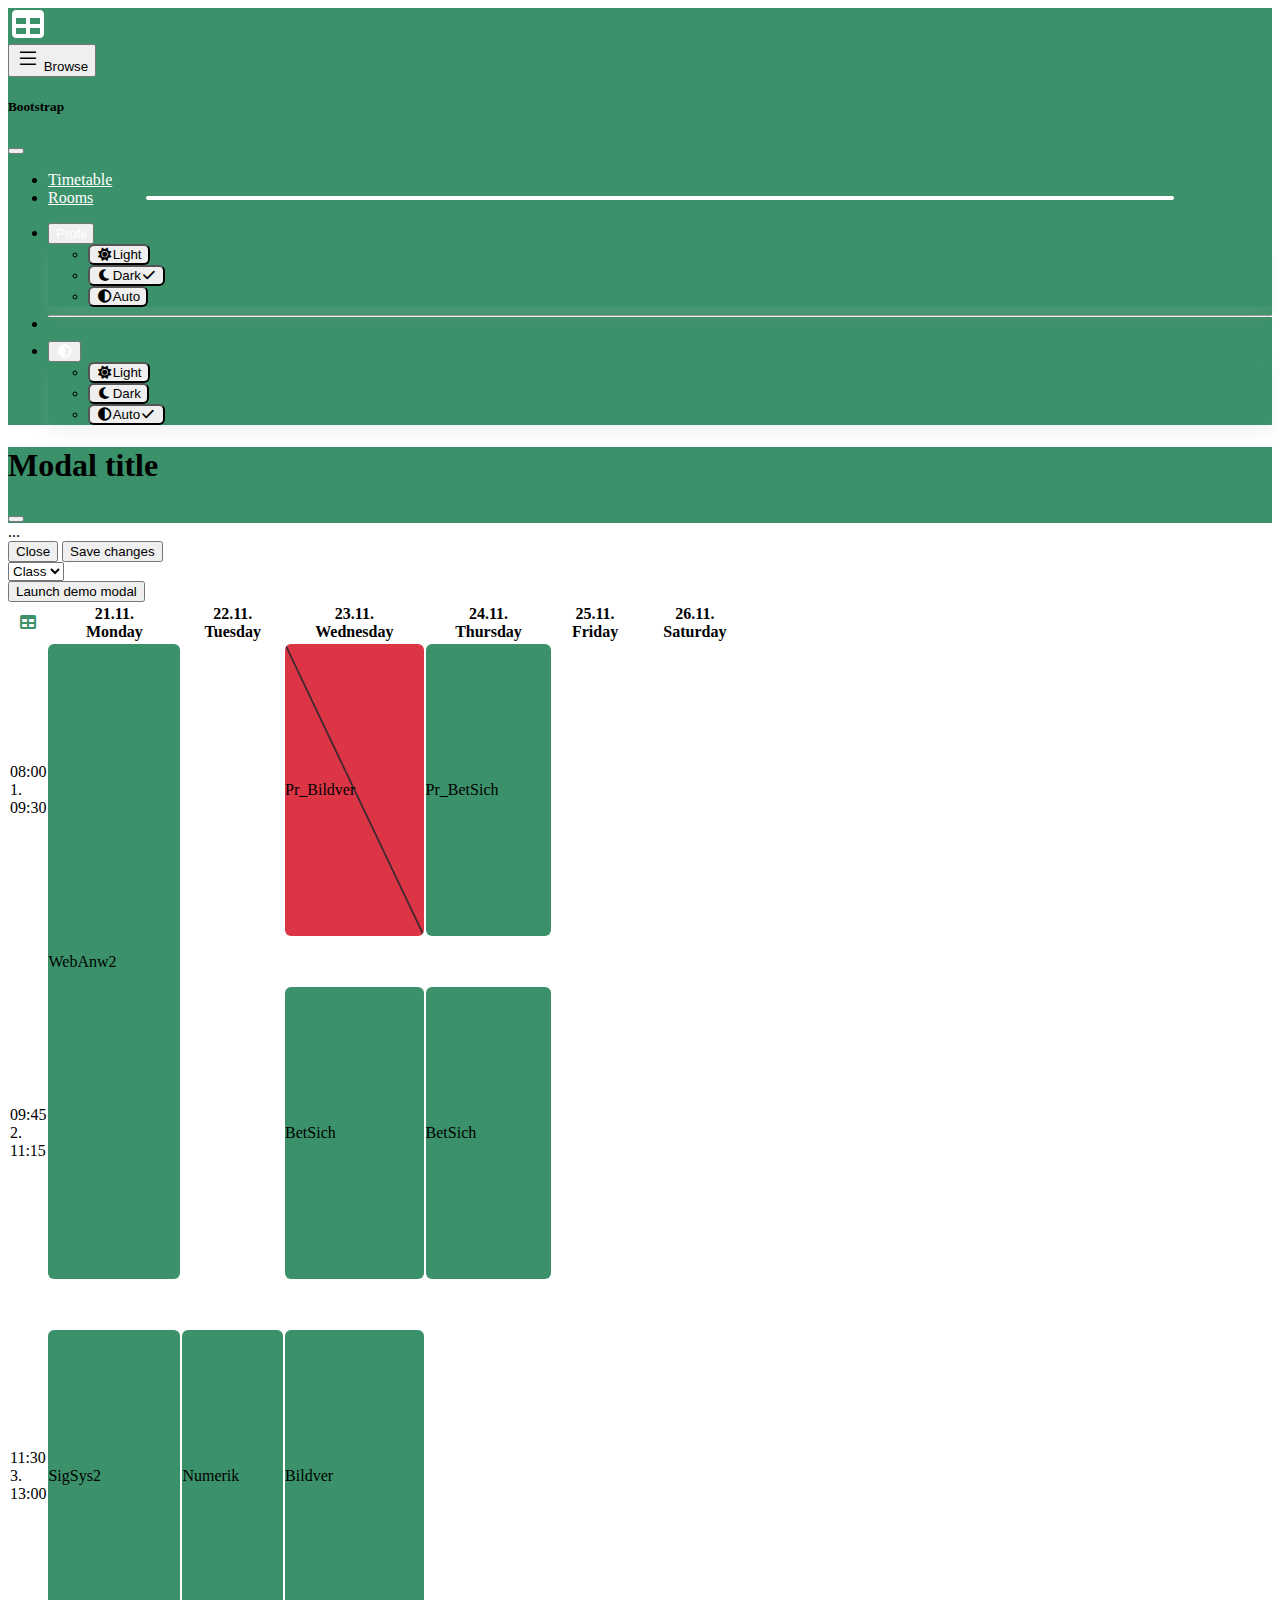
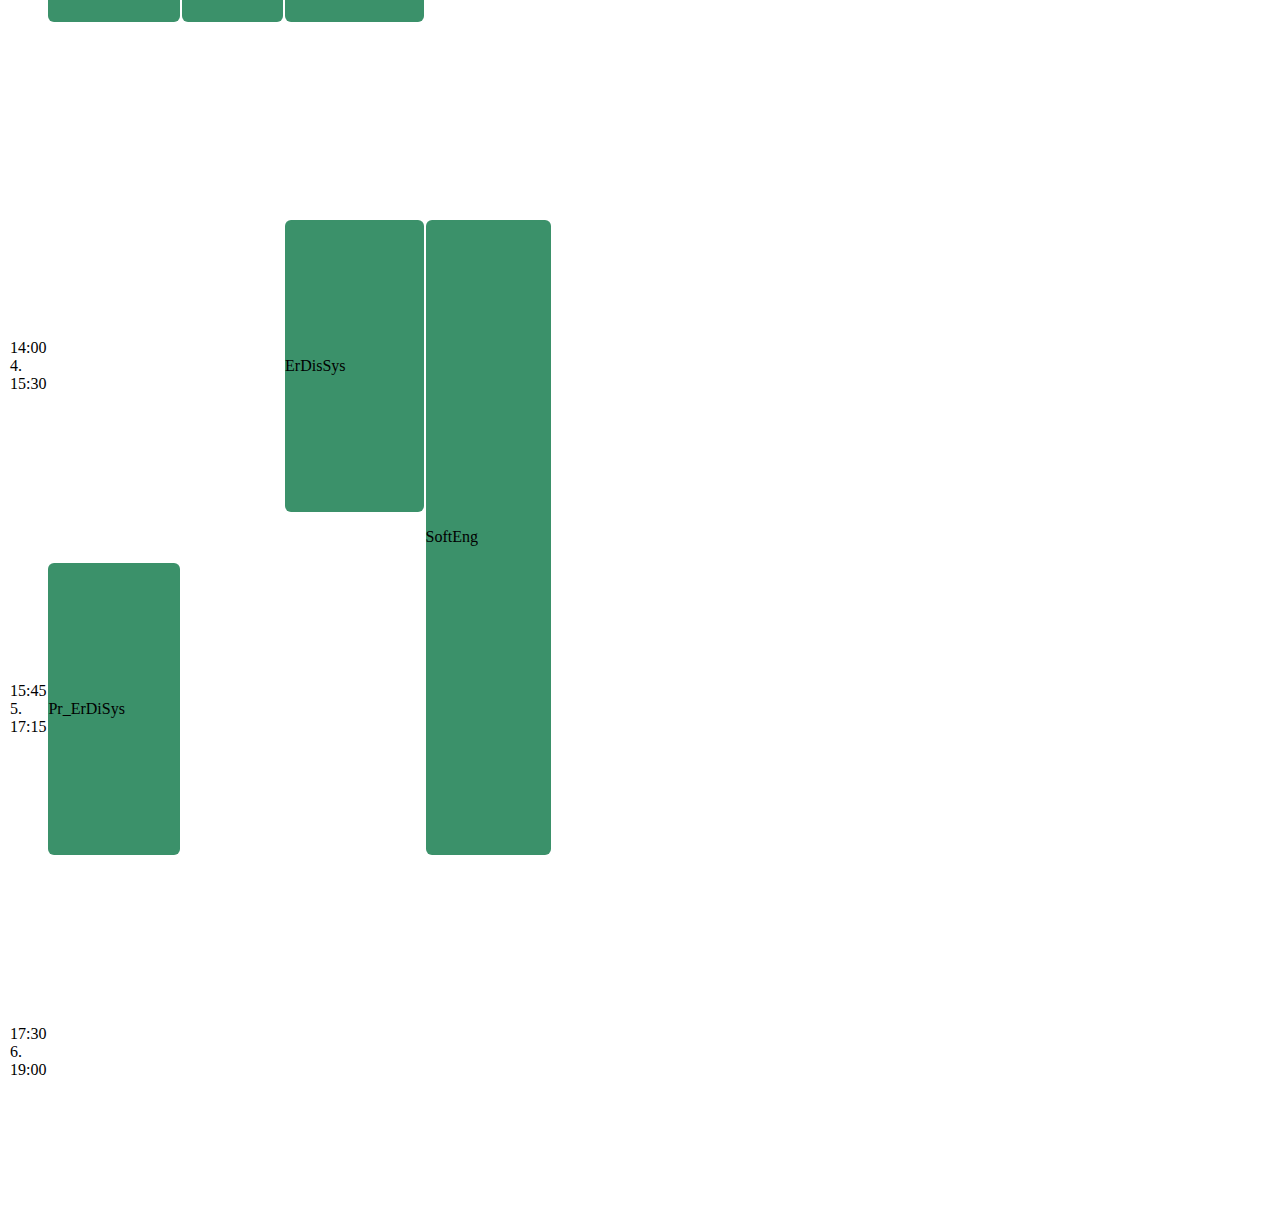
<file: index copy.html>
<!doctype html>
<html lang="en" data-bs-theme="dark">
    <head>
        <meta charset="utf-8">
        <meta name="viewport" content="width=device-width, initial-scale=1">
        <title>timecron</title>
        <link type="image/x-icon" href="./favicon.ico">
        <link href="https://cdn.jsdelivr.net/npm/bootstrap@5.3.0-alpha1/dist/css/bootstrap.min.css" rel="stylesheet" integrity="sha384-GLhlTQ8iRABdZLl6O3oVMWSktQOp6b7In1Zl3/Jr59b6EGGoI1aFkw7cmDA6j6gD" crossorigin="anonymous">
        <link rel="stylesheet" href="https://cdnjs.cloudflare.com/ajax/libs/font-awesome/6.2.0/css/all.min.css">
        <link rel="stylesheet" href="./style.css">
    </head>
    <body>

        <header class="navbar navbar-expand-lg bd-navbar sticky-top bg-default">
            <nav class="container-xxl bd-gutter flex-wrap flex-lg-nowrap" aria-label="Main navigation">
                <a class="navbar-brand p-0 me-0 me-lg-2" id="navbar-icon" href="/" aria-label="Bootstrap">
                    <svg class="d-block my-1" xmlns="http://www.w3.org/2000/svg" width="40" height="32" viewBox="0 0 512 512" role="img">
                        <path fill-rule="evenodd" clip-rule="evenodd" fill="currentColor" d="M64 256V160H224v96H64zm0 64H224v96H64V320zm224 96V320H448v96H288zM448 256H288V160H448v96zM64 32C28.7 32 0 60.7 0 96V416c0 35.3 28.7 64 64 64H448c35.3 0 64-28.7 64-64V96c0-35.3-28.7-64-64-64H64z"/>
                    </svg>
                </a>
                <div class="bd-navbar-toggle">
                    <button class="navbar-toggler p-2" type="button" data-bs-toggle="offcanvas" data-bs-target="#bdSidebar" aria-controls="bdSidebar" aria-label="Toggle docs navigation">
                        <svg xmlns="http://www.w3.org/2000/svg" width="24" height="24" class="bi" fill="currentColor" viewBox="0 0 16 16">
                            <path fill-rule="evenodd" d="M2.5 11.5A.5.5 0 0 1 3 11h10a.5.5 0 0 1 0 1H3a.5.5 0 0 1-.5-.5zm0-4A.5.5 0 0 1 3 7h10a.5.5 0 0 1 0 1H3a.5.5 0 0 1-.5-.5zm0-4A.5.5 0 0 1 3 3h10a.5.5 0 0 1 0 1H3a.5.5 0 0 1-.5-.5z"></path>
                        </svg>
                        <span class="d-none fs-6 pe-1">Browse</span>
                  </button>
                </div>
                <div class="collapse navbar-collapse" id="navbarNav">
                    <div class="offcanvas-lg offcanvas-end flex-grow-1" tabindex="-1" id="bdNavbar" aria-labelledby="bdNavbarOffcanvasLabel" data-bs-scroll="true">
                        <div class="offcanvas-header px-4 pb-0">
                            <h5 class="offcanvas-title text-white" id="bdNavbarOffcanvasLabel">Bootstrap</h5>
                            <button type="button" class="btn-close btn-close-white" data-bs-dismiss="offcanvas" aria-label="Close" data-bs-target="#bdNavbar"></button>
                        </div>
                        
                        <div class="offcanvas-body p-4 pt-0 p-lg-0">
                            <ul class="navbar-nav flex-row flex-wrap bd-navbar-nav">
                                <li class="nav-item px-1 active">
                                    <a class="nav-link text-white px-3" href="">Timetable</a>
                                </li>
                                <li class="nav-item px-1">
                                    <a class="nav-link text-white px-3" href="">Rooms</a>
                                </li>
                            </ul>
                            <ul class="navbar-nav flex-row flex-wrap ms-md-auto">
                                <li class="nav-item dropdown">
                                    <button class="btn btn-link nav-link py-2 px-0 px-lg-2 dropdown-toggle" type="button" data-bs-toggle="dropdown" aria-expanded="false" data-bs-display="static">
                                        Profil
                                    </button>
                                  
                                    <ul class="dropdown-menu dropdown-menu-end">
                                        <li><button class="dropdown-item d-flex align-items-center"><i class="fa-solid fa-sun fa-fw me-2 opacity-50"></i>Light</button></li>
                                        <li><button class="dropdown-item d-flex align-items-center active"><i class="fa-solid fa-moon fa-fw me-2 opacity-50"></i>Dark<i class="fa-solid fa-check fa-fw ms-auto"></i></button></li>
                                        <li><button class="dropdown-item d-flex align-items-center"><i class="fa-solid fa-circle-half-stroke fa-fw me-2 opacity-50"></i>Auto</button></li>
                                    </ul>
                                </li>
                                <li class="nav-item py-2 py-lg-1 col-12 col-lg-auto">
                                    <div class="vr d-none d-lg-flex h-100 mx-lg-2 text-white"></div>
                                    <hr class="d-lg-none my-2 text-white-50">
                                </li>
                                <li class="nav-item dropdown">
                                    <button class="btn btn-link nav-link py-2 px-0 px-lg-2 dropdown-toggle d-flex align-items-center" type="button" data-bs-toggle="dropdown" aria-expanded="false" data-bs-display="static">
                                        <i class="fa-solid fa-circle-half-stroke fa-fw my-1" id="nav-icon-active-theme"></i>
                                    </button>
                                  
                                    <ul class="dropdown-menu dropdown-menu-end">
                                        <li><button class="dropdown-item d-flex align-items-center btn-theme"><i class="fa-solid fa-sun fa-fw me-2 opacity-50"></i>Light</button></li>
                                        <li><button class="dropdown-item d-flex align-items-center btn-theme"><i class="fa-solid fa-moon fa-fw me-2 opacity-50"></i>Dark</i></button></li>
                                        <li><button class="dropdown-item d-flex align-items-center btn-theme"><i class="fa-solid fa-circle-half-stroke fa-fw me-2 opacity-50"></i>Auto</button></li>
                                    </ul>
                                </li>
                            </ul>
                        </div>
                    </div>
                </div>
            </nav>
        </header>
    
        <!-- Modal -->
        <div class="modal fade" id="exampleModal" tabindex="-1" aria-labelledby="exampleModalLabel" aria-hidden="true">
            <div class="modal-dialog">
                <div class="modal-content">
                    <div class="modal-header bg-default text-white">
                        <h1 class="modal-title fs-5" id="exampleModalLabel">Modal title</h1>
                        <button type="button" class="btn-close" data-bs-dismiss="modal" aria-label="Close"></button>
                    </div>
                    <div class="modal-body">
                        ...
                    </div>
                    <div class="modal-footer">
                        <button type="button" class="btn btn-secondary" data-bs-dismiss="modal">Close</button>
                        <button type="button" class="btn btn-primary">Save changes</button>
                    </div>
                </div>
            </div>
        </div>
  

        <div class="content bg-content py-3">
            <div class="container">
                <div class="row">
                    <div class="col-2">
                        <select class="form-select" aria-label="Class select">
                            <option selected disabled>Class</option>
                            <option value="TI-1">TI-1</option>
                            <option value="TI-2">TI-2</option>
                            <option value="TI-3">TI-3</option>
                            <option value="TI-4">TI-4</option>
                        </select>
                    </div>
                    <div class="col-2">
                        <!-- Button trigger modal -->
                        <button type="button" class="btn btn-primary" data-bs-toggle="modal" data-bs-target="#exampleModal">
                            Launch demo modal
                        </button>
                    </div>
                </div>
                <div class="row pt-3">
                    <div class="col">
                        <table class="table table-bordered text-center" style="table-layout: fixed;">
                            <thead>
                                <tr id="table-date-row">
                                    <th style="width: 5%; vertical-align: middle;"><i class="fa-solid fa-table text-default"></i></th>
                                </tr>
                            </thead>
                            <tbody id="table-body">
                            </tbody>
                        </table>
                    </div>
                </div>
            </div>
        </div>

        <div class="footer">

        </div>

        <script src="https://cdn.jsdelivr.net/npm/bootstrap@5.3.0-alpha1/dist/js/bootstrap.bundle.min.js" integrity="sha384-w76AqPfDkMBDXo30jS1Sgez6pr3x5MlQ1ZAGC+nuZB+EYdgRZgiwxhTBTkF7CXvN" crossorigin="anonymous"></script>        <script src="./momentjs/moment.min.js"></script>

        <script>
            'strict'
            const getPreferredTheme = () => {
                var storedTheme = localStorage.getItem("theme");
                if (storedTheme) {
                    return storedTheme;
                }

                return window.matchMedia('(prefers-color-scheme: dark)').matches ? 'dark' : 'light';
            }

            const setTheme = function (theme) {
                switch (theme) {
                    case "light":
                        document.querySelector("#nav-icon-active-theme").className = "fa-solid fa-sun fa-fw my-1";
                        break;
                    case "dark":
                        document.querySelector("#nav-icon-active-theme").className = "fa-solid fa-moon fa-fw my-1";
                        break;
                    default:
                        document.querySelector("#nav-icon-active-theme").className = "fa-solid fa-circle-half-stroke fa-fw my-1";
                }

                if (theme === "auto" && window.matchMedia("(prefers-color-scheme: dark)").matches || theme === "dark") {
                    document.documentElement.style.setProperty("--dk-body-bg", "#212529");
                    document.documentElement.style.setProperty("--dk-table-bg", "#1b1f22");
                    document.documentElement.style.setProperty("--dk-text-color", "#fff");
                    document.documentElement.setAttribute("data-bs-theme", "dark");
                } else if (theme === "auto" && window.matchMedia("(prefers-color-scheme: light)").matches || theme === "light") {
                    document.documentElement.style.setProperty("--dk-body-bg", "#fff");
                    document.documentElement.style.setProperty("--dk-table-bg", "#fff");
                    document.documentElement.style.setProperty("--dk-text-color", "#000");
                    document.documentElement.setAttribute("data-bs-theme", "light");
                }
            }

            var preferredTheme = getPreferredTheme();
            console.log("THEME: " + preferredTheme);
            setTheme(preferredTheme);

            window.addEventListener("DOMContentLoaded", (event) => {

                // MediaQueryList
                const darkModePreference = window.matchMedia("(prefers-color-scheme: dark)");

                // recommended method for newer browsers: specify event-type as first argument
                darkModePreference.addEventListener("change", e => {
                    if (localStorage.getItem("theme") !== "auto") {
                        return;
                    }
                    if (e.matches) {
                        setTheme("dark");
                    } else {
                        setTheme("light");
                    }
                });

                var selectedTheme = localStorage.getItem("theme");
                if (!selectedTheme) {
                    localStorage.setItem("theme", "auto");
                    selectedTheme = "auto";
                }
                
                document.querySelectorAll(".btn-theme").forEach(btn => {
                    if (btn.innerText.toLowerCase() == selectedTheme) {
                        const iconActiveTheme = document.createElement("i");
                        iconActiveTheme.id = "icon-active-theme";
                        iconActiveTheme.className = "fa-solid fa-check fa-fw ms-auto";
                        btn.appendChild(iconActiveTheme);
                        btn.classList.add("active");
                    }

                    btn.addEventListener("click", () => {
                        if (btn.classList.contains("active")) {
                            return;
                        }
                        document.querySelectorAll(".btn-theme").forEach(btn => btn.classList.remove("active"));
                        btn.classList.add("active");
                        var iconActiveTheme = document.querySelector("#icon-active-theme");
                        btn.appendChild(iconActiveTheme.cloneNode(true));
                        iconActiveTheme.remove();
                        var theme = btn.innerText.toLowerCase();
                        localStorage.setItem("theme", theme);
                        setTheme(theme);
                        console.log("Selected theme: " + theme);
                    });
                });

                // const navbarIcon = document.querySelector("#navbar-icon");
                // navbarIcon.addEventListener("mouseover", (event) => {
                //     console.log("Test");
                //     navbarIcon.classList.add("fa-bounce");
                //     setTimeout(() => {
                //         navbarIcon.classList.remove("fa-bounce");
                //     }, 1000);
                // });

                const data = {
                    start_time: "08:00",
                    end_time: "19:00",
                    lessons: [
                        {
                            displayname: "1.",
                            start_time: "08:00",
                            end_time: "09:30"
                        },
                        {
                            displayname: "2.",
                            start_time: "09:45",
                            end_time: "11:15"
                        },
                        {
                            displayname: "3.",
                            start_time: "11:30",
                            end_time: "13:00"
                        },
                        {
                            displayname: "4.",
                            start_time: "14:00",
                            end_time: "15:30"
                        },
                        {
                            displayname: "5.",
                            start_time: "15:45",
                            end_time: "17:15"
                        },
                        {
                            displayname: "6.",
                            start_time: "17:30",
                            end_time: "19:00"
                        }
                    ],
                    breaks: [],
                    days: [
                        {
                            date: "2022-11-21",
                            lessons: [
                                {
                                    displayname: "WebAnw2",
                                    start_time: "08:00",
                                    end_time: "11:15"
                                },
                                {
                                    displayname: "SigSys2",
                                    start_time: "11:30",
                                    end_time: "13:00"
                                },
                                {
                                    displayname: "Pr_ErDiSys",
                                    start_time: "15:45",
                                    end_time: "17:15"
                                }
                            ]
                        },
                        {
                            date: "2022-11-22",
                            lessons: [
                                {
                                    displayname: "Numerik",
                                    start_time: "11:30",
                                    end_time: "13:00"
                                }
                            ]
                        },
                        {
                            date: "2022-11-23",
                            lessons: [
                                {
                                    displayname: "Pr_Bildver",
                                    start_time: "08:00",
                                    end_time: "09:30",
                                    canelled: true
                                },
                                {
                                    displayname: "BetSich",
                                    start_time: "09:45",
                                    end_time: "11:15"
                                },
                                {
                                    displayname: "Bildver",
                                    start_time: "11:30",
                                    end_time: "13:00"
                                },
                                {
                                    displayname: "ErDisSys",
                                    start_time: "14:00",
                                    end_time: "15:30"
                                }
                            ]
                        },
                        {
                            date: "2022-11-24",
                            lessons: [
                                {
                                    displayname: "Pr_BetSich",
                                    start_time: "08:00",
                                    end_time: "09:30"
                                },
                                {
                                    displayname: "BetSich",
                                    start_time: "09:45",
                                    end_time: "11:15"
                                },
                                {
                                    displayname: "SoftEng",
                                    start_time: "14:00",
                                    end_time: "17:15"
                                }
                            ]
                        },
                        {
                            date: "2022-11-25",
                            lessons: []
                        },
                        {
                            date: "2022-11-26",
                            lessons: []
                        }
                    ]
                }

                const tableBody = document.querySelector("#table-body");

                let startTime = moment(data.start_time, "HH:mm");
                let endTime = moment(data.end_time, "HH:mm");
                let duration = moment.duration(endTime.diff(startTime));
                let minutes = duration.asMinutes() - 1;
                console.log(minutes);

                for (let i = 0; i <= minutes; i++) {
                    const tr = document.createElement("tr");
                    tr.setAttribute("id", "time-row-" + moment(startTime).format("HH:mm"));
                    tableBody.appendChild(tr);

                    startTime = moment(startTime).add(1, "minutes");
                }

                // Calculate break times
                data.breaks = getBreakTimes(data.start_time, data.end_time, data.lessons);
                console.log(data.breaks);

                data.lessons.forEach((element) => {
                    const tr = document.querySelector("#time-row-" + element.start_time.replace(":", "\\:"));
                    // console.log(tr);
                    let lessonMinutes = getMinutesBtwTimes(element.start_time, element.end_time);
                    // console.log(lessonMinutes);

                    const tdTime = document.createElement("td");
                    tdTime.setAttribute("rowspan", lessonMinutes);

                    const divStart = document.createElement("div");
                    const spanStart = document.createElement("span");
                    spanStart.classList.add("text-body-secondary");
                    spanStart.innerText = element.start_time;
                    divStart.appendChild(spanStart);
                    tdTime.appendChild(divStart);

                    const divDispName = document.createElement("div");
                    divDispName.classList.add("py-3");
                    const spanDispName = document.createElement("span");
                    spanDispName.classList.add("fw-bold");
                    spanDispName.innerText = element.displayname;
                    divDispName.appendChild(spanDispName);
                    tdTime.appendChild(divDispName);

                    const divEnd = document.createElement("div");
                    const spanEnd = document.createElement("span");
                    spanEnd.classList.add("text-body-secondary");
                    spanEnd.innerText = element.end_time;
                    divEnd.appendChild(spanEnd);
                    tdTime.appendChild(divEnd);

                    tr.appendChild(tdTime);
                    // tr.appendChild(tdTime.cloneNode());
                    // tr.appendChild(tdTime.cloneNode());
                    // tr.appendChild(tdTime.cloneNode());
                    // tr.appendChild(tdTime.cloneNode());
                    // tr.appendChild(tdTime.cloneNode());
                    // tr.appendChild(tdTime.cloneNode());
                });

                data.breaks.forEach((element) => {
                    const tr = document.querySelector("#time-row-" + element.start_time.replace(":", "\\:"));
                    // console.log(tr);
                    let breakMinutes = getMinutesBtwTimes(element.start_time, element.end_time);
                    // console.log(breakMinutes);

                    const tdTime = document.createElement("td");
                    tdTime.setAttribute("rowspan", breakMinutes);

                    tr.appendChild(tdTime);
                    // tr.appendChild(tdTime.cloneNode());
                    // tr.appendChild(tdTime.cloneNode());
                    // tr.appendChild(tdTime.cloneNode());
                    // tr.appendChild(tdTime.cloneNode());
                    // tr.appendChild(tdTime.cloneNode());
                    // tr.appendChild(tdTime.cloneNode());
                });

                data.days.forEach((day) => {
                    // Add day to date row header
                    const dateRow = document.querySelector("#table-date-row");
                    // console.log(dateRow);

                    let dayDate = moment(day.date, "YYYY-MM-DD");

                    let thDay = document.createElement("th");

                    const divDate = document.createElement("div");
                    const spanDate = document.createElement("span");
                    spanDate.classList.add("text-body-emphasis");
                    spanDate.innerText = moment(dayDate).format("DD.MM.");
                    divDate.appendChild(spanDate);
                    thDay.appendChild(divDate);

                    const divDayOfWeek = document.createElement("div");
                    const spanDayOfWeek = document.createElement("span");
                    spanDayOfWeek.classList.add("text-body-secondary");
                    spanDayOfWeek.innerText = moment(dayDate).format("dddd");
                    divDayOfWeek.appendChild(spanDayOfWeek);
                    thDay.appendChild(divDayOfWeek);

                    dateRow.appendChild(thDay);

                    // Add day lessons
                    day.lessons.forEach((lesson) => {
                        const tr = document.querySelector("#time-row-" + lesson.start_time.replace(":", "\\:"));
                        console.log(tr);
                        let lessonMinutes = getMinutesBtwTimes(lesson.start_time, lesson.end_time);
                        // console.log(lessonMinutes);

                        const tdTime = document.createElement("td");
                        tdTime.setAttribute("rowspan", lessonMinutes);
                        tdTime.classList.add("lesson");

                        if (lesson.canelled) {
                            tdTime.classList.add("cancelled");
                        }

                        // const divStart = document.createElement("div");
                        // const spanStart = document.createElement("span");
                        // spanStart.classList.add("text-white-50");
                        // spanStart.innerText = element.start_time;
                        // divStart.appendChild(spanStart);
                        // tdTime.appendChild(divStart);

                        const divDispName = document.createElement("div");
                        divDispName.classList.add("py-3");
                        const spanDispName = document.createElement("span");
                        spanDispName.classList.add("fw-bold");
                        spanDispName.classList.add("text-body-emphasis");
                        spanDispName.innerText = lesson.displayname;
                        divDispName.appendChild(spanDispName);
                        tdTime.appendChild(divDispName);

                        // const divEnd = document.createElement("div");
                        // const spanEnd = document.createElement("span");
                        // spanEnd.classList.add("text-white-50");
                        // spanEnd.innerText = element.end_time;
                        // divEnd.appendChild(spanEnd);
                        // tdTime.appendChild(divEnd);

                        tr.appendChild(tdTime);
                    });

                    data.breaks.forEach((breakObj) => {
                        if (!isBreakInLesson(breakObj, day.lessons)) {
                            const tr = document.querySelector("#time-row-" + breakObj.start_time.replace(":", "\\:"));
                            console.log(tr);
                            let breakMinutes = getMinutesBtwTimes(breakObj.start_time, breakObj.end_time);

                            const tdTime = document.createElement("td");
                            tdTime.setAttribute("rowspan", breakMinutes);

                            tr.appendChild(tdTime);
                        }
                    });

                    data.lessons.forEach((lessonObj) => {
                        if (!isLessonInLesson(lessonObj, day.lessons)) {
                            const tr = document.querySelector("#time-row-" + lessonObj.start_time.replace(":", "\\:"));
                            console.log(tr);
                            let lessonMinutes = getMinutesBtwTimes(lessonObj.start_time, lessonObj.end_time);

                            const tdTime = document.createElement("td");
                            tdTime.setAttribute("rowspan", lessonMinutes);

                            tr.appendChild(tdTime);
                            console.log("Added empty lesson on " + day.date);
                        }
                    });
                });
            });

            function isBreakInLesson(breakObj, lessons) {
                let breakStart = moment(breakObj.start_time, "HH:mm");
                let breakEnd = moment(breakObj.end_time, "HH:mm");
                let breakInLesson = false;

                lessons.forEach((lesson) => {
                    let lessonStart = moment(lesson.start_time, "HH:mm");
                    let lessonEnd = moment(lesson.end_time, "HH:mm");
                    if (breakStart.isAfter(lessonStart) && breakEnd.isBefore(lessonEnd)) {
                        // console.log("------------ true " + lesson.displayname + " " + breakObj.start_time + " - " + breakObj.end_time);
                        breakInLesson = true;
                    }
                });

                return breakInLesson;
            }

            function isLessonInLesson(lessonObj, lessons) {
                let startTime = moment(lessonObj.start_time, "HH:mm");
                let endTime = moment(lessonObj.end_time, "HH:mm");
                let lessonInLesson = false;

                lessons.forEach((lesson) => {
                    let lessonStart = moment(lesson.start_time, "HH:mm");
                    let lessonEnd = moment(lesson.end_time, "HH:mm");
                    if (startTime.isSameOrAfter(lessonStart) && endTime.isSameOrBefore(lessonEnd)) {
                        // console.log("------------ true " + lesson.displayname + " " + lessonObj.start_time + " - " + lessonObj.end_time);
                        lessonInLesson = true;
                    }
                });

                return lessonInLesson;
            }

            function getMinutesBtwTimes(time1, time2) {
                let begin = moment(time1, "HH:mm");
                let end = moment(time2, "HH:mm");
                let duration = moment.duration(end.diff(begin));
                return duration.asMinutes();
            }

            function getBreakTimes(startTime, endTime, lessons) {
                let breaks = [];

                // Check if there is a break before first lesson
                let breakBeforeMinutes = getMinutesBtwTimes(startTime, lessons[0].start_time);
                if (breakBeforeMinutes > 0) {
                    breakObject = {
                            start_time: startTime,
                            end_time: lessons[0].start_time
                        };
                        breaks.push(breakObject);
                }

                // Get breaks between lessons
                for (let i = 0; i < lessons.length - 1; i++) {
                    let breakMinutes = getMinutesBtwTimes(lessons[i].end_time, lessons[i+1].start_time);
                    if (breakMinutes > 0) {
                        breakObject = {
                            start_time: lessons[i].end_time,
                            end_time: lessons[i+1].start_time
                        };
                        breaks.push(breakObject);
                    }
                }

                // Check if there is a break past last lesson
                let breakPastMinutes = getMinutesBtwTimes(lessons[lessons.length - 1].end_time, endTime);
                if (breakPastMinutes > 0) {
                    breakObject = {
                            start_time: lessons[lessons.length - 1].end_time,
                            end_time: endTime
                        };
                        breaks.push(breakObject);
                }

                return breaks;
            }
        </script>
    </body>
</html>
</file>
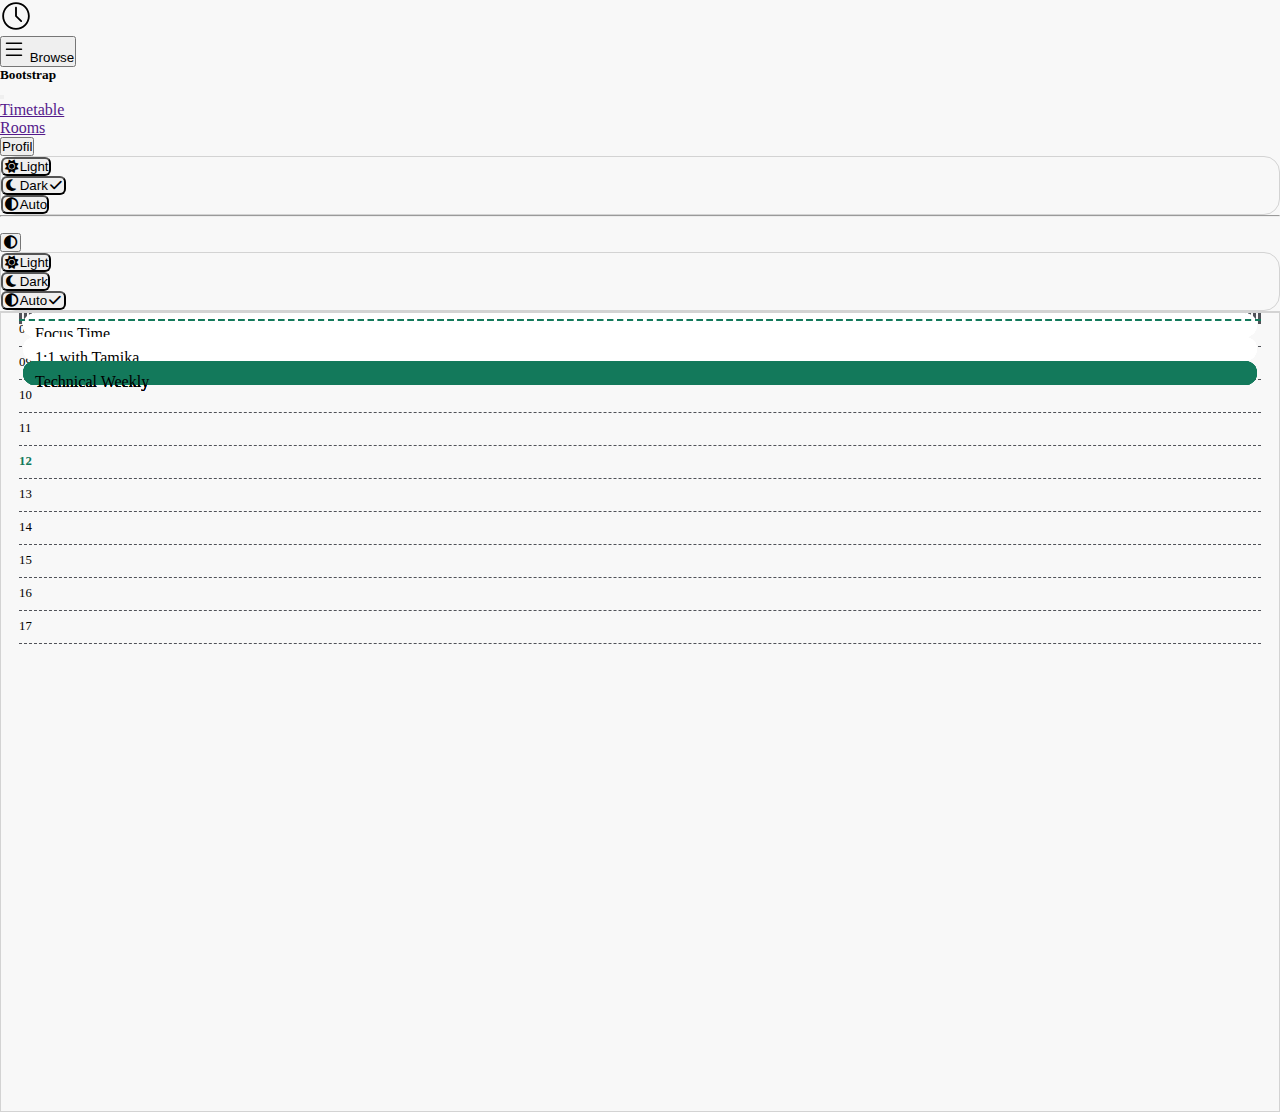
<file: index_old.html>
<!doctype html>
<html lang="en" data-bs-theme="dark">
    <head>
        <meta charset="utf-8">
        <meta name="viewport" content="width=device-width, initial-scale=1">
        <title>timecron</title>
        <link rel="icon" type="image/x-icon" href="favicon.ico">
        <link href="https://cdn.jsdelivr.net/npm/bootstrap@5.3.2/dist/css/bootstrap.min.css" rel="stylesheet" integrity="sha384-T3c6CoIi6uLrA9TneNEoa7RxnatzjcDSCmG1MXxSR1GAsXEV/Dwwykc2MPK8M2HN" crossorigin="anonymous">
        <link rel="stylesheet" href="https://cdnjs.cloudflare.com/ajax/libs/font-awesome/6.2.0/css/all.min.css">
        <link rel="stylesheet" href="./style-login.css">

        <style>
            * {
                padding: 0;
                margin: 0;
                box-sizing: border-box;
            }

            :root {
                --bg-root: rgb(66, 68, 87);

                --bg-primary-rgb: 32, 33, 42;
                --bg-primary: rgb(var(--bg-primary-rgb));
                --bg-secondary: rgb(80, 82, 88);
                --bg-tertiary: rgb(40, 41, 50);

                --hi-success: rgb(17, 201, 0);
                --hi-warning: rgb(255, 147, 5);
                --hi-danger: rgb(255, 0, 126);
                --hi-primary: rgb(138, 149, 255);
                --hi-secondary: rgb(90, 104, 242);
                --bg-hi: radial-gradient(
                    74% 185% at -3% 0%,
                    var(--hi-secondary) 0%,
                    var(--hi-primary) 100%
                );

                --fg-primary: rgb(233, 233, 233);
                --fg-secondary: rgba(131, 133, 137);

                --fw-sm: 500;
                --fw-base: 700;

                --sp-base: 16px;
                --sp-sm-1: calc(7 / 8 * var(--sp-base));
                --sp-sm-2: calc(6 / 8 * var(--sp-base));
                --sp-sm-3: calc(5 / 8 * var(--sp-base));
                --sp-sm-4: calc(4 / 8 * var(--sp-base));
                --sp-sm-5: calc(3 / 8 * var(--sp-base));
                --sp-sm-6: calc(2 / 8 * var(--sp-base));
                --sp-sm-7: calc(1 / 8 * var(--sp-base));
                --sp-lg-7: calc((1 + 7 / 8) * var(--sp-base));
                --sp-lg-6: calc((1 + 6 / 8) * var(--sp-base));
                --sp-lg-5: calc((1 + 5 / 8) * var(--sp-base));
                --sp-lg-4: calc((1 + 4 / 8) * var(--sp-base));
                --sp-lg-3: calc((1 + 3 / 8) * var(--sp-base));
                --sp-lg-2: calc((1 + 2 / 8) * var(--sp-base));
                --sp-lg-1: calc((1 + 1 / 8) * var(--sp-base));

                /* major third scale
                    factor: 1.250 */
                --fs-sm-1: 0.8rem;
                --fs-base: 1rem;
                --fs-lg-1: 1.25rem;
                --fs-lg-2: 1.563rem;
                --fs-lg-3: 1.953rem;
                --fs-lg-4: 2.441rem;  

                --bd-radius: 24px;
                --bd: 1px solid var(--bg-secondary);

                --transition: 300ms ease-in-out;
                --transition-slow: 500ms ease-in-out;
            }

            .calendar {
                --left-margin: var(--sp-base);
                --hours: calc(var(--end-hour) - var(--start-hour));
                --rows: calc(var(--resolution) * var(--hours));

                position: relative;
                /* border-right: 1px dashed var(--bg-secondary); */
            }

            main {
                background: var(--bg-root);

                display: grid;
                place-content: center;

                padding: var(--sp-base);

                color: var(--fg-primary);
            }

            section {
                --icon-size: 58px;
                --padding: var(--sp-lg-1);

                background: var(--tc-content-bg);
                border: 1px solid var(--tc-content-border-color);

                display: grid;
                grid-template-rows: max-content 1fr;
            }

            section > header {
                /* display: grid;
                grid-template-columns: max-content 1fr;
                grid-template-rows: repeat(2, 1fr);
                gap: var(--sp-sm-1);
                grid-template-areas:
                    "icon header"
                    "icon sub-header";

                padding: var(--padding); */
            }

            section > header > .icon {
                grid-area: icon;

                display: grid;
                place-content: center;
                border-radius: calc(2 / 3 * var(--bd-radius));

                width: var(--icon-size);
                height: var(--icon-size);

                background: var(--bg-primary);
                color: var(--hi-primary);
            }

            section > header > h2 {
                grid-area: header;

                font-size: var(--fs-lg-1);
                align-self: end;
            }

            section > header > p {
                grid-area: sub-header;

                font-weight: var(--fw-sm);
            }

            section > *:nth-child(2) {
                margin: 0 var(--padding) var(--padding);
                place-self: stretch;
            }

            section {
                /* width: 80rem; */
                height: 50rem;
            }

            .calendar > * {
                position: absolute;
                left: 0;
                right: 0;
                bottom: 0;
                top: 0;
            }

            .calendar__hour-grid {
                display: grid;
                grid-auto-flow: row;
                grid-auto-rows: 1fr;
            }

            .calendar__hour {
                border-top: 1px dashed var(--bg-secondary);
            }

            .calendar__hour:last-child {
                border-bottom: 1px dashed var(--bg-secondary);
            }

            .calendar__hour > .label {
                font-size: var(--fs-sm-1);
                line-height: 2.5;
            }

            .calendar__hour.active {
                position: relative;

                color: var(--tc-default);
                font-weight: bold;
            }

            .calendar_day__hour.active::before {
                content: "";

                position: absolute;

                left: 0; /* calc(1.5 * var(--left-margin)) */
                right: 0;
                height: 1px;
                top: calc(100% * var(--current-minute) / 60);
                z-index: 2;

                border-bottom: 2px dashed var(--tc-default);
            }

            .calendar__events {
                display: grid;
                grid-template-columns: 1fr;
                grid-template-rows: repeat(var(--rows), 1fr);

                /* left: calc(2 * var(--left-margin)); */
                margin: 0 .25rem 0 .25rem;
            }

            .calendar__event {
                --start: 0;
                --end: 0;
                --start-row: ;

                grid-row-start: calc(
                    (var(--start) - var(--start-hour))
                    * var(--resolution)
                    + 1
                );
                grid-row-end: calc(
                    (var(--end) - var(--start-hour))
                    * var(--resolution)
                    
                );

                padding: var(--sp-sm-2);
                border-radius: calc(2 / 3 * var(--bd-radius));

                background: var(--tc-default);
                cursor: pointer;
            }

            .calendar__event > .label {
                font-weight: var(--fw-sm);
            }

            .calendar__event.past {
                background: var(--tc-input-bg);
            }

            /* .hours {
                width: 5%;
                height: max-content;
                padding-right: 0;
            }

            .days {
                width: 95%;
                padding-left: 0;
                padding-right: 0;
            } */

            /* .calendar__hour {
                height: 8rem;
            } */

            
        </style>
    </head>
    <body>
        <header class="navbar navbar-expand-lg bd-navbar sticky-top bg-default bg-content">
            <nav class="container-xxl bd-gutter flex-wrap flex-lg-nowrap" aria-label="Main navigation">
                <a class="navbar-brand p-0 me-0 me-lg-2" id="navbar-icon" href="/" aria-label="Bootstrap">
                    <img src="./timecron-icon.svg" alt="timecron" class="svg-icon" height="32px">
                </a>
                <div class="bd-navbar-toggle">
                    <button class="navbar-toggler p-2" type="button" data-bs-toggle="offcanvas" data-bs-target="#bdSidebar" aria-controls="bdSidebar" aria-label="Toggle docs navigation">
                        <svg xmlns="http://www.w3.org/2000/svg" width="24" height="24" class="bi" fill="currentColor" viewBox="0 0 16 16">
                            <path fill-rule="evenodd" d="M2.5 11.5A.5.5 0 0 1 3 11h10a.5.5 0 0 1 0 1H3a.5.5 0 0 1-.5-.5zm0-4A.5.5 0 0 1 3 7h10a.5.5 0 0 1 0 1H3a.5.5 0 0 1-.5-.5zm0-4A.5.5 0 0 1 3 3h10a.5.5 0 0 1 0 1H3a.5.5 0 0 1-.5-.5z"></path>
                        </svg>
                        <span class="d-none fs-6 pe-1">Browse</span>
                  </button>
                </div>
                <div class="collapse navbar-collapse" id="navbarNav">
                    <div class="offcanvas-lg offcanvas-end flex-grow-1" tabindex="-1" id="bdNavbar" aria-labelledby="bdNavbarOffcanvasLabel" data-bs-scroll="true">
                        <div class="offcanvas-header px-4 pb-0">
                            <h5 class="offcanvas-title text-white" id="bdNavbarOffcanvasLabel">Bootstrap</h5>
                            <button type="button" class="btn-close btn-close-white" data-bs-dismiss="offcanvas" aria-label="Close" data-bs-target="#bdNavbar"></button>
                        </div>
                        
                        <div class="offcanvas-body p-4 pt-0 p-lg-0">
                            <ul class="navbar-nav flex-row flex-wrap bd-navbar-nav">
                                <li class="nav-item px-1 active">
                                    <a class="nav-link px-3" href="">Timetable</a>
                                </li>
                                <li class="nav-item px-1">
                                    <a class="nav-link px-3" href="">Rooms</a>
                                </li>
                            </ul>
                            <ul class="navbar-nav flex-row flex-wrap ms-md-auto">
                                <li class="nav-item dropdown">
                                    <button class="btn btn-link nav-link py-2 px-0 px-lg-2 dropdown-toggle" type="button" data-bs-toggle="dropdown" aria-expanded="false" data-bs-display="static">
                                        Profil
                                    </button>
                                  
                                    <ul class="dropdown-menu dropdown-menu-end">
                                        <li><button class="dropdown-item d-flex align-items-center"><i class="fa-solid fa-sun fa-fw me-2 opacity-50"></i>Light</button></li>
                                        <li><button class="dropdown-item d-flex align-items-center active"><i class="fa-solid fa-moon fa-fw me-2 opacity-50"></i>Dark<i class="fa-solid fa-check fa-fw ms-auto"></i></button></li>
                                        <li><button class="dropdown-item d-flex align-items-center"><i class="fa-solid fa-circle-half-stroke fa-fw me-2 opacity-50"></i>Auto</button></li>
                                    </ul>
                                </li>
                                <li class="nav-item py-2 py-lg-1 col-12 col-lg-auto">
                                    <div class="vr d-none d-lg-flex h-100 mx-lg-2 text-white"></div>
                                    <hr class="d-lg-none my-2 text-white-50">
                                </li>
                                <li class="nav-item dropdown">
                                    <button class="btn btn-link nav-link py-2 px-0 px-lg-2 dropdown-toggle d-flex align-items-center" type="button" data-bs-toggle="dropdown" aria-expanded="false" data-bs-display="static">
                                        <i class="fa-solid fa-circle-half-stroke fa-fw my-1" id="nav-icon-active-theme"></i>
                                    </button>
                                    
                                    <ul class="dropdown-menu dropdown-menu-end">
                                        <li><button class="dropdown-item d-flex align-items-center btn-theme rounded-pill"><i class="fa-solid fa-sun fa-fw me-2 opacity-75"></i>Light</button></li>
                                        <li><button class="dropdown-item d-flex align-items-center btn-theme rounded-pill"><i class="fa-solid fa-moon fa-fw me-2 opacity-75"></i>Dark</i></button></li>
                                        <li><button class="dropdown-item d-flex align-items-center btn-theme rounded-pill"><i class="fa-solid fa-circle-half-stroke fa-fw me-2 opacity-75"></i>Auto</button></li>                        
                                    </ul>
                                </li>
                            </ul>
                        </div>
                    </div>
                </div>
            </nav>
        </header>

        <template id="template-hour">
            <div class="calendar__hour">
                <p class="label"></p>
            </div>
        </template>
        <template id="template-day-hour">
            <div class="calendar__hour calendar_day__hour">
                <p class="label"></p>
            </div>
        </template>
        <template id="template-event">
            <div class="calendar__event">
                <p class="label"></p>
            </div>
        </template>

        <div class="container pt-2">
            <!-- <div class="timetable">
                <div class="row">
                    <div class="hours bg-content">
                        
                    </div>
                    <div class="days row bg-success">
                        <div class="day col bg-light">
                            
                        </div>
                        <div class="day col bg-secondary">
                            
                        </div>
                        <div class="day col bg-light">
                            
                        </div>
                        <div class="day col bg-secondary">
                            
                        </div>
                        <div class="day col bg-light">
                            
                        </div>
                    </div>
                </div>
            </div> -->

            <section class="my-day rounded">
                <header class="pb-4">
                    <!-- <div class="icon">
                        <svg width="32" height="32" viewBox="0 0 32 32" fill="none" xmlns="http://www.w3.org/2000/svg">
                            <path d="M4.12352 12.5391H27.8888" stroke="currentColor" stroke-width="2" stroke-linecap="round" stroke-linejoin="round" />
                            <path d="M21.9228 17.7464H21.9351" stroke="currentColor" stroke-width="2" stroke-linecap="round" stroke-linejoin="round" />
                            <path d="M16.0062 17.7464H16.0185" stroke="currentColor" stroke-width="2" stroke-linecap="round" stroke-linejoin="round" />
                            <path d="M10.0772 17.7464H10.0895" stroke="currentColor" stroke-width="2" stroke-linecap="round" stroke-linejoin="round" />
                            <path d="M21.9228 22.9283H21.9351" stroke="currentColor" stroke-width="2" stroke-linecap="round" stroke-linejoin="round" />
                            <path d="M16.0062 22.9283H16.0185" stroke="currentColor" stroke-width="2" stroke-linecap="round" stroke-linejoin="round" />
                            <path d="M10.0772 22.9283H10.0895" stroke="currentColor" stroke-width="2" stroke-linecap="round" stroke-linejoin="round" />
                            <path d="M21.3916 2.66675V7.05445" stroke="currentColor" stroke-width="2" stroke-linecap="round" stroke-linejoin="round" />
                            <path d="M10.6207 2.66675V7.05445" stroke="currentColor" stroke-width="2" stroke-linecap="round" stroke-linejoin="round" />
                            <path fill-rule="evenodd" clip-rule="evenodd" d="M21.651 4.77246H10.3613C6.4457 4.77246 4 6.95371 4 10.9632V23.0294C4 27.1019 6.4457 29.3335 10.3613 29.3335H21.6387C25.5666 29.3335 28 27.1397 28 23.1302V10.9632C28.0123 6.95371 25.579 4.77246 21.651 4.77246Z" stroke="currentColor" stroke-width="2" stroke-linecap="round" stroke-linejoin="round" />
                        </svg>
                    </div>
                    <h2>My Day</h2> -->
                    <!-- <p>3 Events</p> -->
                </header>
                <div class="row">
                    <div class="calendar col-auto">
                        <div class="calendar__hour-grid">
                            <template id="template-hour">
                                <div class="calendar__hour">
                                    <p class="label"></p>
                                </div>
                            </template>
                        </div>
                    </div>
                    <div class="calendar col w-20">
                        <div class="calendar__hour-grid">
                            <template id="template-hour">
                                <div class="calendar__hour">
                                    <p class="label"></p>
                                </div>
                            </template>
                        </div>
                        <div class="calendar__events">
                            <template id="template-event">
                                <div class="calendar__event">
                                    <p class="label"></p>
                                </div>
                            </template>
                        </div>
                    </div>
                    <div class="calendar col w-20">
                        <div class="calendar__hour-grid">
                            <template id="template-hour">
                                <div class="calendar__hour">
                                    <p class="label"></p>
                                </div>
                            </template>
                        </div>
                        <div class="calendar__events">
                            <template id="template-event">
                                <div class="calendar__event">
                                    <p class="label"></p>
                                </div>
                            </template>
                        </div>
                    </div>
                    <div class="calendar col w-20">
                        <div class="calendar__hour-grid">
                            <template id="template-hour">
                                <div class="calendar__hour">
                                    <p class="label"></p>
                                </div>
                            </template>
                        </div>
                        <div class="calendar__events">
                            <template id="template-event">
                                <div class="calendar__event">
                                    <p class="label"></p>
                                </div>
                            </template>
                        </div>
                    </div>
                    <div class="calendar col w-20">
                        <div class="calendar__hour-grid">
                            <template id="template-hour">
                                <div class="calendar__hour">
                                    <p class="label"></p>
                                </div>
                            </template>
                        </div>
                        <div class="calendar__events">
                            <template id="template-event">
                                <div class="calendar__event">
                                    <p class="label"></p>
                                </div>
                            </template>
                        </div>
                    </div>
                    <div class="calendar col w-20">
                        <div class="calendar__hour-grid">
                            <template id="template-hour">
                                <div class="calendar__hour">
                                    <p class="label"></p>
                                </div>
                            </template>
                        </div>
                        <div class="calendar__events">
                            <template id="template-event">
                                <div class="calendar__event">
                                    <p class="label"></p>
                                </div>
                            </template>
                        </div>
                    </div>
                </div>
            </section>
        </div>

        <script src="https://cdn.jsdelivr.net/npm/bootstrap@5.3.2/dist/js/bootstrap.bundle.min.js" integrity="sha384-C6RzsynM9kWDrMNeT87bh95OGNyZPhcTNXj1NW7RuBCsyN/o0jlpcV8Qyq46cDfL" crossorigin="anonymous"></script>
        <script>
            'use strict'
            const getPreferredTheme = () => {
                var storedTheme = localStorage.getItem("theme");
                if (storedTheme) {
                    return storedTheme;
                }
                localStorage.setItem("theme", "auto");
                return "auto";
            }

            const setTheme = function (theme) {
                switch (theme) {
                    case "light":
                        document.querySelector("#nav-icon-active-theme").className = "fa-solid fa-sun fa-fw my-1";
                        break;
                    case "dark":
                        document.querySelector("#nav-icon-active-theme").className = "fa-solid fa-moon fa-fw my-1";
                        break;
                    default:
                        document.querySelector("#nav-icon-active-theme").className = "fa-solid fa-circle-half-stroke fa-fw my-1";
                }

                if (theme === "auto" && window.matchMedia("(prefers-color-scheme: dark)").matches || theme === "dark") {
                    document.documentElement.setAttribute("data-bs-theme", "dark");
                } else if (theme === "auto" && window.matchMedia("(prefers-color-scheme: light)").matches || theme === "light") {
                    document.documentElement.setAttribute("data-bs-theme", "light");
                }
            }

            var selectedTheme = getPreferredTheme();
            setTheme(selectedTheme);

            window.addEventListener("DOMContentLoaded", (event) => {
                // MediaQueryList
                const darkModePreference = window.matchMedia("(prefers-color-scheme: dark)");

                // recommended method for newer browsers: specify event-type as first argument
                darkModePreference.addEventListener("change", e => {
                    if (localStorage.getItem("theme") !== "auto") {
                        return;
                    }
                    if (e.matches) {
                        setTheme("dark");
                    } else {
                        setTheme("light");
                    }
                });
                
                document.querySelectorAll(".btn-theme").forEach(btn => {
                    if (btn.innerText.toLowerCase() == selectedTheme) {
                        const iconActiveTheme = document.createElement("i");
                        iconActiveTheme.id = "icon-active-theme";
                        iconActiveTheme.className = "fa-solid fa-check fa-fw ms-auto";
                        btn.appendChild(iconActiveTheme);
                        btn.classList.add("active");
                    }

                    btn.addEventListener("click", () => {
                        if (btn.classList.contains("active")) {
                            return;
                        }
                        document.querySelectorAll(".btn-theme").forEach(btn => btn.classList.remove("active"));
                        btn.classList.add("active");
                        var iconActiveTheme = document.querySelector("#icon-active-theme");
                        btn.appendChild(iconActiveTheme.cloneNode(true));
                        iconActiveTheme.remove();
                        var theme = btn.innerText.toLowerCase();
                        localStorage.setItem("theme", theme);
                        setTheme(theme);
                    });
                });

                const startHour = 8;
                const endHour = 18;
                const resolution = 60;
                const currentHour = 12;
                const currentMinute = 15;

                const hourTemplate = document.querySelector('#template-hour');
                const hourGrids = document.querySelectorAll('.calendar__hour-grid');
                hourGrids.forEach((hourGrid, index) => {
                    for (let i = startHour; i < endHour; i++) {
                        const hourNode = hourTemplate.content.firstElementChild.cloneNode(true);
                        hourGrid.appendChild(hourNode);

                        if (index == 0) {
                            hourNode.querySelector('.label').innerText = `${i}`.padStart(2, '0');
                        } else {
                            hourNode.classList.add("calendar_day__hour");
                        }

                        if (currentHour === i) {
                            hourNode.classList.add('active');
                            hourNode.style.setProperty('--current-minute', currentMinute);
                        }
                    }
                });

                // for (let i = startHour; i < endHour; i++) {
                //     const hourNode = hourTemplate.content.firstElementChild.cloneNode(true);
                //     document.querySelector(".hours").appendChild(hourNode);

                //     hourNode.querySelector('.label').innerText = `${i}`.padStart(2, '0');

                //     if (currentHour === i) {
                //         hourNode.classList.add('active');
                //         hourNode.style.setProperty('--current-minute', currentMinute);
                //     }
                // }

                // document.querySelectorAll(".day").forEach(day => {
                //     for (let i = startHour; i < endHour; i++) {
                //     const hourNode = hourTemplate.content.firstElementChild.cloneNode(true);
                //     day.appendChild(hourNode);

                //     hourNode.querySelector('.label').remove();

                //     if (currentHour === i) {
                //         hourNode.classList.add('active');
                //         hourNode.style.setProperty('--current-minute', currentMinute);
                //     }
                // }
                // });

                const events = [
                    {
                        start: 8,
                        end: 10,
                        title: 'Focus Time',
                        past: true,
                    },
                    {
                        start: 10.5,
                        end: 11.5,
                        title: '1:1 with Tamika',
                        past: true,
                    },
                    {
                        start: 14,
                        end: 15,
                        title: 'Technical Weekly',
                    },
                ];

                const eventTemplate = document.querySelector('#template-event');
                const calendarEventsElements = document.querySelectorAll('.calendar__events');
                const calendarElements = document.querySelectorAll('.calendar');

                calendarElements.forEach(calendar => {
                    calendar.style.setProperty('--start-hour', startHour);
                    calendar.style.setProperty('--end-hour', endHour);
                    calendar.style.setProperty('--resolution', resolution);
                });

                calendarEventsElements.forEach(calendarEvents => {
                    events.forEach((event) => {
                        const eventNode = eventTemplate.content.firstElementChild.cloneNode(true);
                        calendarEvents.appendChild(eventNode);

                        eventNode.querySelector('.label').innerText = event.title;
                        eventNode.style.setProperty('--start', event.start);
                        eventNode.style.setProperty('--end', event.end);

                        if (event.past) {
                            eventNode.classList.add('past');
                        }
                    });
                });

                // document.querySelectorAll(".day").forEach(day => {
                //     day.style.setProperty('--start-hour', startHour);
                //     day.style.setProperty('--end-hour', endHour);
                //     day.style.setProperty('--resolution', resolution);
                // });

                // document.querySelectorAll(".day").forEach(day => {
                //     events.forEach((event) => {
                //         const eventNode = eventTemplate.content.firstElementChild.cloneNode(true);
                //         day.appendChild(eventNode);

                //         eventNode.querySelector('.label').innerText = event.title;
                //         eventNode.style.setProperty('--start', event.start);
                //         eventNode.style.setProperty('--end', event.end);

                //         if (event.past) {
                //             eventNode.classList.add('past');
                //         }
                //     });
                // });
                
            });
        </script>
    </body>
</html>
</file>
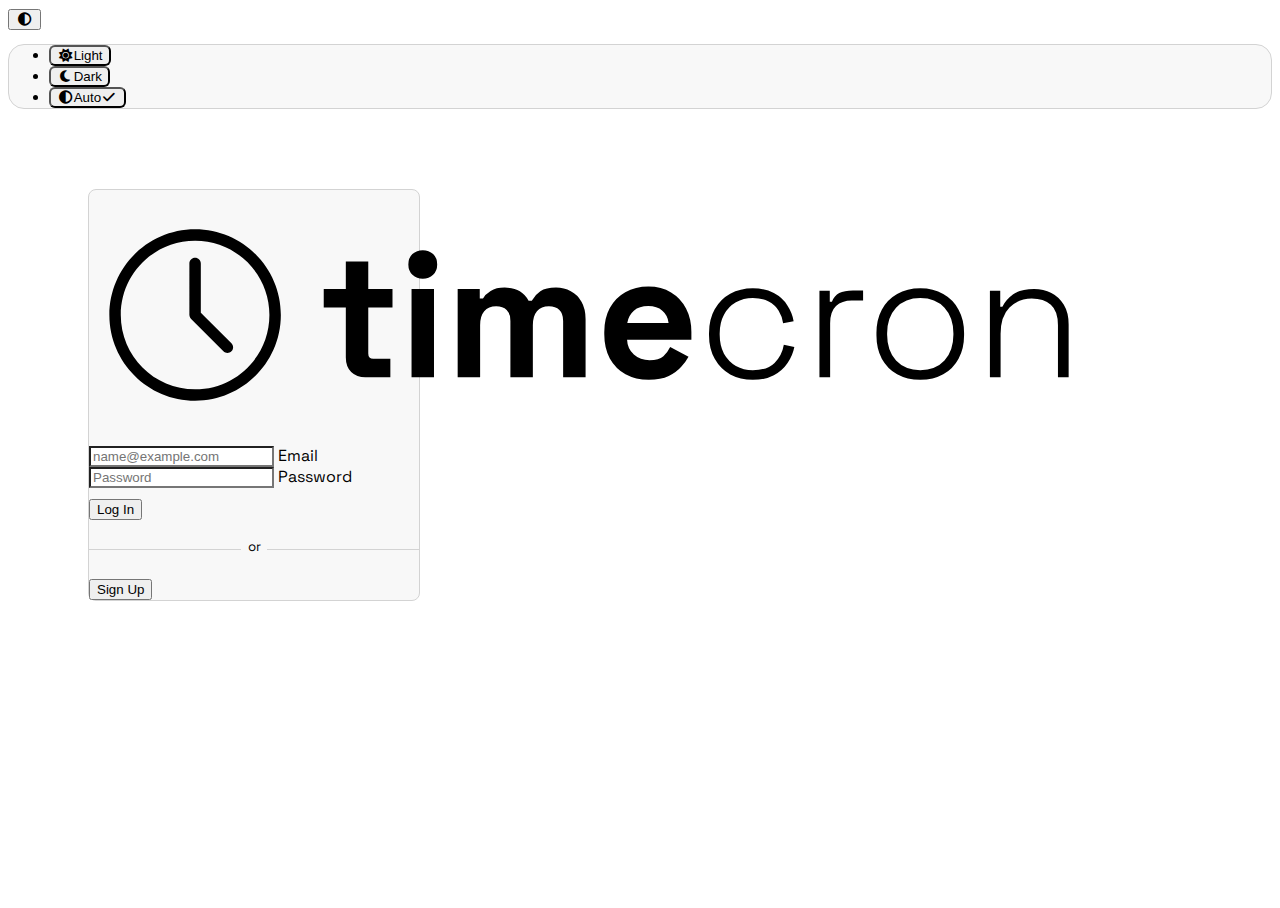
<file: login.html>
<!doctype html>
<html lang="en" data-bs-theme="dark">
    <head>
        <meta charset="utf-8">
        <meta name="viewport" content="width=device-width, initial-scale=1">
        <title>timecron</title>
        <link rel="icon" type="image/x-icon" href="favicon.ico">
        <link href="https://cdn.jsdelivr.net/npm/bootstrap@5.3.2/dist/css/bootstrap.min.css" rel="stylesheet" integrity="sha384-T3c6CoIi6uLrA9TneNEoa7RxnatzjcDSCmG1MXxSR1GAsXEV/Dwwykc2MPK8M2HN" crossorigin="anonymous">
        <link rel="stylesheet" href="https://cdnjs.cloudflare.com/ajax/libs/font-awesome/6.2.0/css/all.min.css">
        <link rel="stylesheet" href="https://fonts.googleapis.com/css?family=Space Grotesk">
        <link rel="stylesheet" href="./style-main.css">
    </head>
    <body class="d-flex align-items-center">

        <div class="dropdown position-fixed top-0 end-0 mt-3 me-3 bd-mode-toggle">
            <button class="btn btn-primary-subtle rounded-pill dropdown-toggle d-flex align-items-center" id="bd-theme" type="button" aria-expanded="false" data-bs-toggle="dropdown" aria-label="Toggle theme (dark)">
                <i class="fa-solid fa-circle-half-stroke fa-fw my-1" id="nav-icon-active-theme"></i>
            </button>
            <ul class="dropdown-menu dropdown-menu-end">
                <li><button class="dropdown-item d-flex align-items-center btn-theme rounded-pill"><i class="fa-solid fa-sun fa-fw me-2 opacity-75"></i>Light</button></li>
                <li><button class="dropdown-item d-flex align-items-center btn-theme rounded-pill"><i class="fa-solid fa-moon fa-fw me-2 opacity-75"></i>Dark</i></button></li>
                <li><button class="dropdown-item d-flex align-items-center btn-theme rounded-pill"><i class="fa-solid fa-circle-half-stroke fa-fw me-2 opacity-75"></i>Auto</button></li>
            </ul>
        </div>

        <main class="m-auto">
            <form action="POST" class="form-signin p-3 pt-2 bg-content border-content" id="loginForm">
                <img src="./timecron.svg" alt="timecron" class="pb-3 px-3 img-fluid svg-icon">

                <div id="notifications"></div>

                <div class="form-floating">
                    <input type="email" class="form-control login-input" id="emailInput" placeholder="name@example.com">
                    <label for="emailInput">Email</label>
                </div>
            
                <div class="form-floating">
                    <input type="password" class="form-control login-input" id="passwordInput" placeholder="Password">
                    <label for="passwordInput">Password</label>
                </div>

                <button type="submit" class="btn btn-primary w-100 mt-3 rounded-pill" id="loginBtn">Log In</button>

                <div class="loginSignUpSeparator">
                    <span class="textInSeparator fs-6 text-body-secondary">or</span>
                </div>

                <button type="button" class="btn btn-sign-up w-100 rounded-pill">Sign Up</button>
            </form>
        </main>

        <script src="https://cdn.jsdelivr.net/npm/bootstrap@5.3.2/dist/js/bootstrap.bundle.min.js" integrity="sha384-C6RzsynM9kWDrMNeT87bh95OGNyZPhcTNXj1NW7RuBCsyN/o0jlpcV8Qyq46cDfL" crossorigin="anonymous"></script>
        <script>
            'use strict'
            const getPreferredTheme = () => {
                var storedTheme = localStorage.getItem("theme");
                if (storedTheme) {
                    return storedTheme;
                }
                localStorage.setItem("theme", "auto");
                return "auto";
            }

            const setTheme = function (theme) {
                switch (theme) {
                    case "light":
                        document.querySelector("#nav-icon-active-theme").className = "fa-solid fa-sun fa-fw my-1";
                        break;
                    case "dark":
                        document.querySelector("#nav-icon-active-theme").className = "fa-solid fa-moon fa-fw my-1";
                        break;
                    default:
                        document.querySelector("#nav-icon-active-theme").className = "fa-solid fa-circle-half-stroke fa-fw my-1";
                }

                if (theme === "auto" && window.matchMedia("(prefers-color-scheme: dark)").matches || theme === "dark") {
                    document.documentElement.setAttribute("data-bs-theme", "dark");
                } else if (theme === "auto" && window.matchMedia("(prefers-color-scheme: light)").matches || theme === "light") {
                    document.documentElement.setAttribute("data-bs-theme", "light");
                }
            }

            const createNotification = function(color, message, icon, id) {
                if (document.getElementById(id)) {
                    document.getElementById(id).remove();
                }

                const alert = document.createElement("div");
                alert.className = "alert alert-" + color;
                alert.role = "alert";
                alert.id = id;

                const row = document.createElement("div");
                row.className = "row";

                const iconCol = document.createElement("div");
                iconCol.className = "col-auto d-flex align-items-center pe-0";
                iconCol.innerHTML = `<i class="${icon}"></i>`;

                const msgCol = document.createElement("div");
                msgCol.className = "col";
                msgCol.innerHTML = message;

                row.append(iconCol, msgCol);
                alert.append(row);
                document.querySelector("#notifications").append(alert);
            }

            var selectedTheme = getPreferredTheme();
            setTheme(selectedTheme);

            window.addEventListener("DOMContentLoaded", (event) => {
                // MediaQueryList
                const darkModePreference = window.matchMedia("(prefers-color-scheme: dark)");

                // recommended method for newer browsers: specify event-type as first argument
                darkModePreference.addEventListener("change", e => {
                    if (localStorage.getItem("theme") !== "auto") {
                        return;
                    }
                    if (e.matches) {
                        setTheme("dark");
                    } else {
                        setTheme("light");
                    }
                });
                
                document.querySelectorAll(".btn-theme").forEach(btn => {
                    if (btn.innerText.toLowerCase() == selectedTheme) {
                        const iconActiveTheme = document.createElement("i");
                        iconActiveTheme.id = "icon-active-theme";
                        iconActiveTheme.className = "fa-solid fa-check fa-fw ms-auto";
                        btn.appendChild(iconActiveTheme);
                        btn.classList.add("active");
                    }

                    btn.addEventListener("click", () => {
                        if (btn.classList.contains("active")) {
                            return;
                        }
                        document.querySelectorAll(".btn-theme").forEach(btn => btn.classList.remove("active"));
                        btn.classList.add("active");
                        var iconActiveTheme = document.querySelector("#icon-active-theme");
                        btn.appendChild(iconActiveTheme.cloneNode(true));
                        iconActiveTheme.remove();
                        var theme = btn.innerText.toLowerCase();
                        localStorage.setItem("theme", theme);
                        setTheme(theme);
                    });
                });

                document.querySelector("#loginForm").addEventListener("submit", event => {
                    event.preventDefault();

                    const email = document.querySelector("#emailInput").value;
                    const password = document.querySelector("#passwordInput").value;

                    fetch("http://localhost:3000/login", {
                        method: "POST",
                        headers: {
                            "Content-Type": "application/json"
                        },
                        body: JSON.stringify({ email, password })
                    })
                    .then(response => response.json())
                    .then(data => {
                        if (data.token) {
                            localStorage.setItem('token', data.token);
                            window.location = "index.html";
                        } else {
                            createNotification(
                                "danger",
                                "Some of your info isn't correct.<br>Please try again.",
                                "fa-solid fa-triangle-exclamation",
                                "loginFailureNotification"
                            );
                        }
                    })
                    .catch(error => {
                        console.error('Error:', error);
                    });
                });
            });
        </script>
    </body>
</html>
</file>
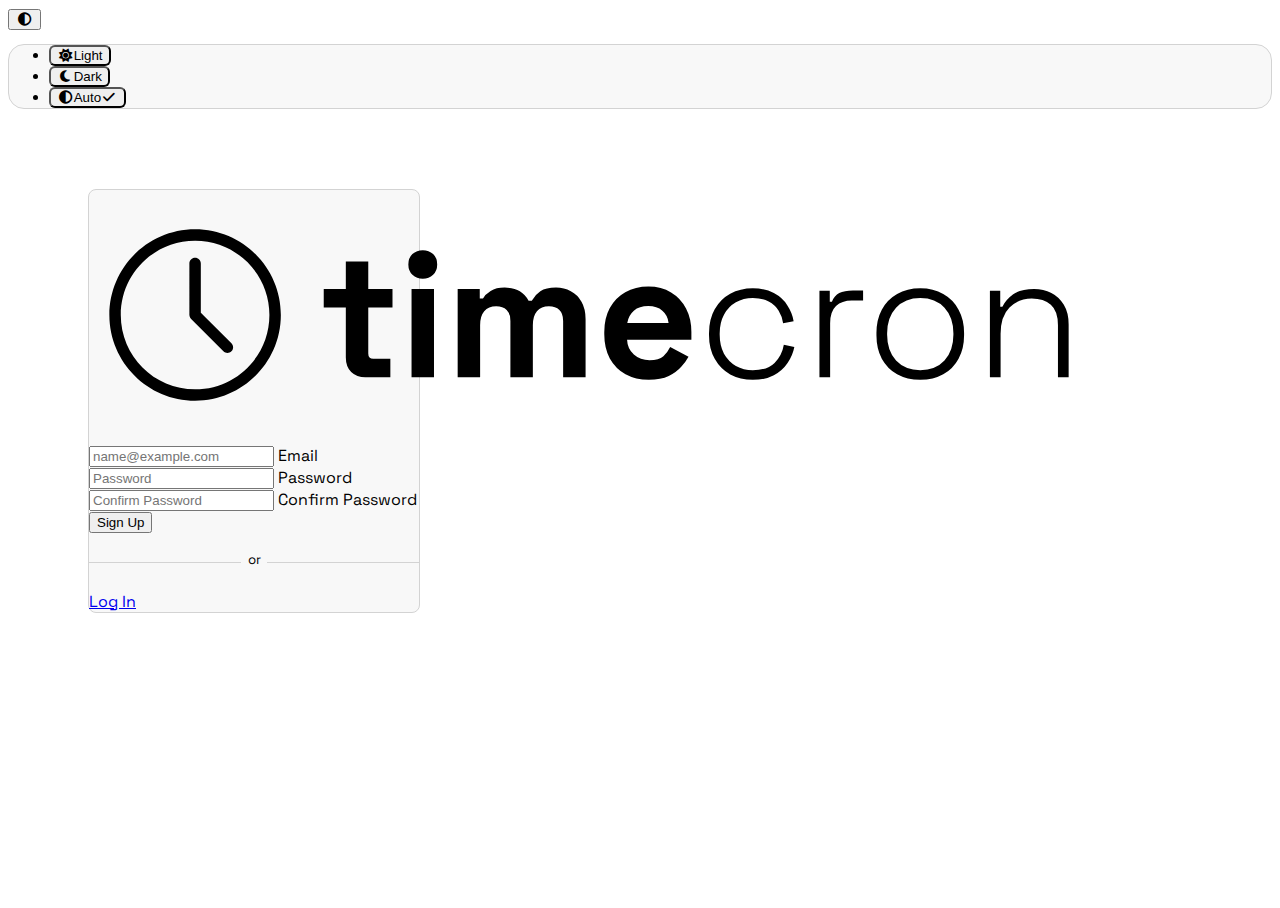
<file: signup.html>
<!doctype html>
<html lang="en" data-bs-theme="dark">
    <head>
        <meta charset="utf-8">
        <meta name="viewport" content="width=device-width, initial-scale=1">
        <title>timecron</title>
        <link rel="icon" type="image/x-icon" href="favicon.ico">
        <link href="https://cdn.jsdelivr.net/npm/bootstrap@5.3.2/dist/css/bootstrap.min.css" rel="stylesheet" integrity="sha384-T3c6CoIi6uLrA9TneNEoa7RxnatzjcDSCmG1MXxSR1GAsXEV/Dwwykc2MPK8M2HN" crossorigin="anonymous">
        <link rel="stylesheet" href="https://cdnjs.cloudflare.com/ajax/libs/font-awesome/6.2.0/css/all.min.css">
        <link rel="stylesheet" href="https://fonts.googleapis.com/css?family=Space Grotesk">
        <link rel="stylesheet" href="./css/style-main.css">
        <link rel="stylesheet" href="./css/signup.css">
    </head>
    <body class="d-flex align-items-center">

        <div class="dropdown position-fixed top-0 end-0 mt-3 me-3 bd-mode-toggle">
            <button class="btn btn-primary-subtle rounded-pill dropdown-toggle d-flex align-items-center" id="bd-theme" type="button" aria-expanded="false" data-bs-toggle="dropdown" aria-label="Toggle theme (dark)">
                <i class="fa-solid fa-circle-half-stroke fa-fw my-1" id="nav-icon-active-theme"></i>
            </button>
            <ul class="dropdown-menu dropdown-menu-end">
                <li><button class="dropdown-item d-flex align-items-center btn-theme rounded-pill"><i class="fa-solid fa-sun fa-fw me-2 opacity-75"></i>Light</button></li>
                <li><button class="dropdown-item d-flex align-items-center btn-theme rounded-pill"><i class="fa-solid fa-moon fa-fw me-2 opacity-75"></i>Dark</i></button></li>
                <li><button class="dropdown-item d-flex align-items-center btn-theme rounded-pill"><i class="fa-solid fa-circle-half-stroke fa-fw me-2 opacity-75"></i>Auto</button></li>
            </ul>
        </div>

        <main class="m-auto">
            <form action="POST" class="form-signup p-3 pt-2 bg-content border-content" id="signUpForm">
                <img src="./timecron.svg" alt="timecron" class="pb-3 px-3 img-fluid svg-icon">

                <div id="notifications"></div>

                <div class="form-floating pb-2">
                    <input type="email" class="form-control" id="emailInput" placeholder="name@example.com">
                    <label for="emailInput">Email</label>
                </div>
            
                <div class="form-floating pb-2">
                    <input type="password" class="form-control" id="passwordInput" placeholder="Password">
                    <label for="passwordInput">Password</label>
                </div>

                <div class="form-floating pb-2">
                    <input type="password" class="form-control" id="passwordConfirmInput" placeholder="Confirm Password">
                    <label for="passwordConfirmInput">Confirm Password</label>
                </div>

                <button type="submit" class="btn btn-primary w-100 mt-3 rounded-pill" id="loginBtn">Sign Up</button>

                <div class="loginSignUpSeparator">
                    <span class="textInSeparator fs-6 text-body-secondary">or</span>
                </div>

                <a href="./login.html" class="btn btn-sign-up w-100 rounded-pill">Log In</a>
            </form>
        </main>

        <script src="https://cdn.jsdelivr.net/npm/bootstrap@5.3.2/dist/js/bootstrap.bundle.min.js" integrity="sha384-C6RzsynM9kWDrMNeT87bh95OGNyZPhcTNXj1NW7RuBCsyN/o0jlpcV8Qyq46cDfL" crossorigin="anonymous"></script>
        <script>
            'use strict'
            const getPreferredTheme = () => {
                var storedTheme = localStorage.getItem("theme");
                if (storedTheme) {
                    return storedTheme;
                }
                localStorage.setItem("theme", "auto");
                return "auto";
            }

            const setTheme = function (theme) {
                switch (theme) {
                    case "light":
                        document.querySelector("#nav-icon-active-theme").className = "fa-solid fa-sun fa-fw my-1";
                        break;
                    case "dark":
                        document.querySelector("#nav-icon-active-theme").className = "fa-solid fa-moon fa-fw my-1";
                        break;
                    default:
                        document.querySelector("#nav-icon-active-theme").className = "fa-solid fa-circle-half-stroke fa-fw my-1";
                }

                if (theme === "auto" && window.matchMedia("(prefers-color-scheme: dark)").matches || theme === "dark") {
                    document.documentElement.setAttribute("data-bs-theme", "dark");
                } else if (theme === "auto" && window.matchMedia("(prefers-color-scheme: light)").matches || theme === "light") {
                    document.documentElement.setAttribute("data-bs-theme", "light");
                }
            }

            const createNotification = function(color, message, icon, id) {
                if (document.getElementById(id)) {
                    document.getElementById(id).remove();
                }

                const alert = document.createElement("div");
                alert.className = "alert alert-" + color;
                alert.role = "alert";
                alert.id = id;

                const row = document.createElement("div");
                row.className = "row";

                const iconCol = document.createElement("div");
                iconCol.className = "col-auto d-flex align-items-center pe-0";
                iconCol.innerHTML = `<i class="${icon}"></i>`;

                const msgCol = document.createElement("div");
                msgCol.className = "col";
                msgCol.innerHTML = message;

                row.append(iconCol, msgCol);
                alert.append(row);
                document.querySelector("#notifications").append(alert);
            }

            var selectedTheme = getPreferredTheme();
            setTheme(selectedTheme);

            window.addEventListener("DOMContentLoaded", (event) => {
                // MediaQueryList
                const darkModePreference = window.matchMedia("(prefers-color-scheme: dark)");

                // recommended method for newer browsers: specify event-type as first argument
                darkModePreference.addEventListener("change", e => {
                    if (localStorage.getItem("theme") !== "auto") {
                        return;
                    }
                    if (e.matches) {
                        setTheme("dark");
                    } else {
                        setTheme("light");
                    }
                });
                
                document.querySelectorAll(".btn-theme").forEach(btn => {
                    if (btn.innerText.toLowerCase() == selectedTheme) {
                        const iconActiveTheme = document.createElement("i");
                        iconActiveTheme.id = "icon-active-theme";
                        iconActiveTheme.className = "fa-solid fa-check fa-fw ms-auto";
                        btn.appendChild(iconActiveTheme);
                        btn.classList.add("active");
                    }

                    btn.addEventListener("click", () => {
                        if (btn.classList.contains("active")) {
                            return;
                        }
                        document.querySelectorAll(".btn-theme").forEach(btn => btn.classList.remove("active"));
                        btn.classList.add("active");
                        var iconActiveTheme = document.querySelector("#icon-active-theme");
                        btn.appendChild(iconActiveTheme.cloneNode(true));
                        iconActiveTheme.remove();
                        var theme = btn.innerText.toLowerCase();
                        localStorage.setItem("theme", theme);
                        setTheme(theme);
                    });
                });

                document.querySelector("#signUpForm").addEventListener("submit", event => {
                    event.preventDefault();

                    const email = document.querySelector("#emailInput").value;
                    const password = document.querySelector("#passwordInput").value;
                    const confirmedPassword = document.querySelector("#passwordConfirmInput").value;

                    if (!email || !password == "") {
                        return;
                    }

                    if (password != confirmedPassword) {
                        createNotification(
                            "danger",
                            "The passwords do not match!",
                            "fa-solid fa-triangle-exclamation",
                            "loginFailureNotification"
                        );
                        return;
                    }

                    fetch("http://localhost:3000/register", {
                        method: "POST",
                        headers: {
                            "Content-Type": "application/json"
                        },
                        body: JSON.stringify({ email, password })
                    })
                    .then(response => response.json())
                    .then(data => {
                        if (data.token) {
                            localStorage.setItem('token', data.token);
                            window.location = "index.html";
                        } else {
                            createNotification(
                                "danger",
                                data.message,
                                "fa-solid fa-triangle-exclamation",
                                "loginFailureNotification"
                            );
                        }
                    })
                    .catch(error => {
                        console.error('Error:', error);
                    });
                });
            });
        </script>
    </body>
</html>
</file>
<file: style.css>
:root {
    --dk-dark: #212529;
    --dk-default: #3B916A;
    --dk-red: #dc3545;
    --dk-table: #2b3035;
    --dk-table-border: #121212;
    --dk-default-rgb: 59, 145, 106;
    --dk-body-color-rgb: 173, 181, 189;
    --dk-body-bg: #fff;
    --dk-text-color: #000;
    --dk-table-bg: #1b1f22;
}

.btn-default {
    --bs-btn-wieght: 600;
    --bs-btn-color: var(--bs-white);
    --bs-btn-bg: var(--dk-default);
    --bs-btn-border-color: var(--dk-default);
    --bs-btn-border-radius: .5rem;
    --bs-btn-hover-color: var(--vs-white);
}

.bg-default {
    background: var(--dk-default);
    --bs-modal-bg: var(--dk-default);
}

.bg-content {
    background: var(--dk-body-bg);
    --bs-modal-bg: #000;
}

.bg-table {
    background: var(--dk-table);
    color: var(--bs-white);
    border-color: var(--dk-table-border);
}

.text-default {
    color: var(--dk-default);
}

.nav-link.active {
    font-weight: bold;
}

.nav-link {
    color: #fff;
}

.nav-item {
    position: relative;
}

@media only screen and (max-width: 991px) {
    .nav-item.active::after {
        position: absolute;
        top: calc(50% - 14px);
        width: .3rem;
        height: 28px;
        content: "";
        background: #fff;
        border-radius: 25px;
    }

    .nav-item:hover::after {
        position: absolute;
        top: calc(50% - 14px);
        width: .3rem;
        height: 28px;
        content: "";
        background: #fff;
        border-radius: 25px;
    }
}

@media only screen and (min-width: 992px) {
    .nav-item.active::after {
        position: absolute;
        bottom: calc(50% - 20px);
        left: 8%;
        width: calc(100% - 16%);
        height: .25rem;
        content: "";
        background: #fff;
        border-radius: 25px;
    }

    .nav-item:hover::after {
        position: absolute;
        bottom: calc(50% - 20px);
        left: 8%;
        width: calc(100% - 16%);
        height: .25rem;
        content: "";
        background: #fff;
        border-radius: 25px;
    }
}

.table {
    background-color: var(--dk-table-bg);
}

tbody td {
    height: .08em;
    padding: 0 !important;
    margin: 0;
    vertical-align: middle;
}

tbody tr {
    height: .08em;
    padding: 0 !important;
    margin: 0;
    /* background: var(--dk-default); */
}

tbody td.lesson {
    background: var(--dk-default);
    border-radius: .375rem;
    cursor: pointer;
}

tbody td.lesson.cancelled {
    background-image: linear-gradient(
        to top right,
        var(--dk-red) calc(50% - 1.5px),
        var(--dk-dark),
        var(--dk-red) calc(50% + 1.5px)
    );
}

.dropdown-item {
    border-radius: 0.375rem;
}

.dropdown-menu {
    --bs-dropdown-min-width: 8rem;
    --bs-dropdown-padding-x: .25rem;
    --bs-dropdown-padding-y: .25rem;
    --bs-dropdown-link-hover-bg: rgba(var(--dk-default-rgb), .1);
    --bs-dropdown-link-active-bg: rgba(var(--dk-default-rgb), 1);
    --bs-dropdown-font-size: .875rem;
    font-size: .875rem;
    border-radius: .25rem;
    box-shadow: 0 0.5rem 1rem rgba(var(--dk-body-color-rgb), 0.15);
}

.navbar-brand {
    color: #fff;
    transition: .2s ease-in-out transform;
}

.navbar-brand:hover {
    transform: rotate(-3deg) scale(1.1);
}

.lesson {
    color: var(--dk-text-color);
}
</file>
<file: style-login.css>
:root {
    --dk-dark: #212529;
    --dk-default: #13795b;
    
    --dk-red: #dc3545;
    --dk-table: #2b3035;
    --dk-table-border: #121212;
    --dk-default-rgb: 59, 145, 106;
    --dk-body-color-rgb: 173, 181, 189;
    --dk-body-bg: #fff;
    --dk-text-color: #000;
    --dk-table-bg: #1b1f22;
}

[data-bs-theme="dark"] {
    --bs-body-color: #fff;
    --bs-body-bg: #0f0f0f;
    --tc-default: #13795b;
    --tc-default-subtle: #79dfc1;
    --tc-default-subtle-bg: #06281e;
    --tc-default-subtle-border-color: #0d503c;
    --tc-default-box-shadow: 0 0 0 .25rem rgba(19, 121, 91, .25);
    --tc-default-text-color: #f1f1f1;
    --tc-content-bg: #222222;
    --tc-content-border-color: #2E2E2E;
    --tc-input-bg: #1a1a1a;
    --tc-input-border-color: #2E2E2E;
    --tc-separator-border-color: #404040;
    --tc-icon-filter: invert(0);
    --tc-dropdown-hover-bg: var(--tc-default-subtle-bg);
    --tc-dropdown-active-bg: var(--tc-default);
    --tc-timetable-border-color: #4d4d4d;
}

[data-bs-theme="light"] {
    --bs-body-color: #0f0f0f;
    --bs-body-bg: #fff;
    --tc-default: #13795b;
    --tc-default-subtle: #0d503c;
    --tc-default-subtle-bg: #a6e9d5;
    --tc-default-subtle-border-color: #79dfc1;
    --tc-default-box-shadow: 0 0 0 .25rem rgba(19, 121, 91, .45);
    --tc-default-text-color: #0f0f0f;
    --tc-content-bg: #f8f8f8;
    --tc-content-border-color: #d3d3d3;
    --tc-input-bg: #fff;
    --tc-input-border-color: #d3d3d3;
    --tc-separator-border-color: #d3d3d3;
    --tc-icon-filter: invert(1);
    --tc-dropdown-hover-bg: var(--tc-default-subtle-bg);
    --tc-dropdown-active-bg: var(--tc-default);
    --tc-timetable-border-color: #afafaf;
}

html {
    height: 100%;
}

body {
    height: 100%;
}

.svg-icon {
    filter: var(--tc-icon-filter);
}

@media only screen and (max-width: 450px) {
    .form-signin {
        margin: .25rem;
    }
}

@media only screen and (min-width: 451px) {
    .form-signin {
        max-width: 330px;
        margin: 5rem;
    }
}

.form-signin {
    border-radius: .5rem;
}

.form-signin input:focus {
    border-color: var(--tc-default);
    box-shadow: var(--tc-default-box-shadow);
}

.form-signin .form-floating:focus-within {
    z-index: 2;
}

.form-signin input[type="email"] {
    margin-bottom: -1px;
    border-bottom-right-radius: 0;
    border-bottom-left-radius: 0;
}

.form-signin input[type="password"] {
    margin-bottom: 10px;
    border-top-left-radius: 0;
    border-top-right-radius: 0;
}

.form-control,
.form-floating label {
    --bs-body-bg: var(--tc-input-bg);
    --bs-border-color: var(--tc-input-border-color);
}


.loginSignUpSeparator {
    border-top: 1px solid var(--tc-separator-border-color);
    position: relative;
    margin-top: 8.7%;
    margin-bottom: 4%;
    height: 15px;
    text-align: center;
    font-size: 83.34%;
}

.loginSignUpSeparator .textInSeparator {
    background-color: var(--tc-content-bg);
    padding: 0 .5em;
    position: relative;
    top: -.9em;
}

.btn-primary {
    --bs-btn-font-weight: 600;
    --bs-btn-color: var(--bs-white);
    --bs-btn-bg: var(--dk-default);
    --bs-btn-border-color: var(--dk-default);
    --bs-btn-hover-color: var(--bs-white);
    --bs-btn-hover-bg: #0e5842;
    --bs-btn-hover-border-color: #0e5842;
    --bs-btn-active-color: var(--bs-white);
    --bs-btn-active-bg: var(--dk-default);
    --bs-btn-active-border-color: var(--dk-default);
    --bs-btn-focus-box-shadow: var(--tc-default-box-shadow);
}

.btn-primary-subtle {
    --bs-btn-font-weight: 600;
    --bs-btn-color: var(--tc-default-subtle);
    --bs-btn-bg: var(--tc-default-subtle-bg);
    --bs-btn-border-color: var(--tc-default-subtle-border-color);
    --bs-btn-hover-color: var(--tc-default-subtle);
    --bs-btn-hover-bg: var(--tc-default-subtle-bg);
    --bs-btn-hover-border-color: var(--tc-default-subtle-border-color);
    --bs-btn-active-color: var(--tc-default-subtle);
    --bs-btn-active-bg: var(--tc-default-subtle-bg);
    --bs-btn-active-border-color: var(--tc-default-subtle-border-color);
    --bs-btn-focus-box-shadow: var(--tc-default-box-shadow);
}

.btn-sign-up {
    --bs-btn-font-weight: 600;
    --bs-btn-color: var(--tc-default);
    --bs-btn-bg: transparent;
    --bs-btn-border-color: var(--tc-default);
    --bs-btn-hover-color: var(--tc-default);
    --bs-btn-hover-bg: transparent;
    --bs-btn-hover-border-color: var(--tc-default);
    --bs-btn-active-color: var(--tc-default);
    --bs-btn-active-bg: transparent;
    --bs-btn-active-border-color: var(--tc-default);
    --bs-btn-focus-box-shadow: var(--tc-default-box-shadow);
}

.btn-sign-up:hover {
    box-shadow: inset 0 0 0 .0825rem var(--dk-default);
}

.bg-content {
    background-color: var(--tc-content-bg);
}

[data-bs-theme="dark"] .border-content {
    border: none;
}

[data-bs-theme="light"] .border-content {
    border: 1px solid var(--tc-content-border-color);
}

[data-bs-theme="light"] .navbar {
    border-bottom: 1px solid var(--tc-content-border-color);
}

.dropdown-item {
    border-radius: 0.375rem;
}

.dropdown-menu {
    --bs-dropdown-min-width: 8rem;
    --bs-dropdown-padding-x: .25rem;
    --bs-dropdown-padding-y: .25rem;
    --bs-dropdown-link-hover-bg: var(--tc-dropdown-hover-bg);
    --bs-dropdown-link-active-bg: var(--tc-dropdown-active-bg);
    --bs-dropdown-font-size: .875rem;
    font-size: .875rem;
    border-radius: 1rem;
    border: 1px solid var(--tc-content-border-color);
    background-color: var(--tc-content-bg);
}

#notifications {
    font-size: small;
}

.navbar-nav {
    --bs-nav-link-color: var(--tc-default-text-color);
}
</file>
<file: style-main.css>
[data-bs-theme="dark"] {
    --bs-body-color: #fff;
    --bs-body-bg: #0f0f0f;
    --tc-default: #13795b;
    --tc-default-subtle: #79dfc1;
    --tc-default-subtle-bg: #06281e;
    --tc-default-subtle-border-color: #0d503c;
    --tc-default-box-shadow: 0 0 0 .25rem rgba(19, 121, 91, .25);
    --tc-default-text-color: #f1f1f1;
    --tc-content-bg: #222222;
    --tc-content-border-color: #2E2E2E;
    --tc-input-bg: #1a1a1a;
    --tc-input-border-color: #2E2E2E;
    --tc-separator-border-color: #404040;
    --tc-icon-filter: invert(0);
    --tc-dropdown-hover-bg: var(--tc-default-subtle-bg);
    --tc-dropdown-active-bg: var(--tc-default);
    --tc-timetable-border-color: #4d4d4d;
    --tc-lesson-bg: #13795b;
    --tc-lesson-subject-bg: #0d503c;
}

[data-bs-theme="light"] {
    --bs-body-color: #0f0f0f;
    --bs-body-bg: #fff;
    --tc-default: #13795b;
    --tc-default-subtle: #0d503c;
    --tc-default-subtle-bg: #a6e9d5;
    --tc-default-subtle-border-color: #79dfc1;
    --tc-default-box-shadow: 0 0 0 .25rem rgba(19, 121, 91, .45);
    --tc-default-text-color: #0f0f0f;
    --tc-content-bg: #f8f8f8;
    --tc-content-border-color: #d3d3d3;
    --tc-input-bg: #fff;
    --tc-input-border-color: #d3d3d3;
    --tc-separator-border-color: #d3d3d3;
    --tc-icon-filter: invert(1);
    --tc-dropdown-hover-bg: var(--tc-default-subtle-bg);
    --tc-dropdown-active-bg: var(--tc-default);
    --tc-timetable-border-color: #afafaf;
    --tc-lesson-bg: #13795b;
    --tc-lesson-subject-bg: #0d503c;
}

html {
    height: 100%;
}

body {
    height: 100%;
    font-family: "Space Grotesk", "Space Grotesk Placeholder", sans-serif;
}

.svg-icon {
    filter: var(--tc-icon-filter);
}

@media only screen and (max-width: 450px) {
    .form-signin {
        margin: .25rem;
    }
}

@media only screen and (min-width: 451px) {
    .form-signin {
        max-width: 330px;
        margin: 5rem;
    }
}

.form-signin {
    border-radius: .5rem;
}

.form-signin input:focus {
    border-color: var(--tc-default);
    box-shadow: var(--tc-default-box-shadow);
}

.form-signin .form-floating:focus-within {
    z-index: 2;
}

.form-signin input[type="email"] {
    margin-bottom: -1px;
    border-bottom-right-radius: 0;
    border-bottom-left-radius: 0;
}

.form-signin input[type="password"] {
    margin-bottom: 10px;
    border-top-left-radius: 0;
    border-top-right-radius: 0;
}

.form-control,
.form-floating label {
    --bs-body-bg: var(--tc-input-bg);
    --bs-border-color: var(--tc-input-border-color);
}


.loginSignUpSeparator {
    border-top: 1px solid var(--tc-separator-border-color);
    position: relative;
    margin-top: 8.7%;
    margin-bottom: 4%;
    height: 15px;
    text-align: center;
    font-size: 83.34%;
}

.loginSignUpSeparator .textInSeparator {
    background-color: var(--tc-content-bg);
    padding: 0 .5em;
    position: relative;
    top: -.9em;
}

.btn-primary {
    --bs-btn-font-weight: 600;
    --bs-btn-color: var(--bs-white);
    --bs-btn-bg: var(--tc-default);
    --bs-btn-border-color: var(--tc-default);
    --bs-btn-hover-color: var(--bs-white);
    --bs-btn-hover-bg: #0e5842;
    --bs-btn-hover-border-color: #0e5842;
    --bs-btn-active-color: var(--bs-white);
    --bs-btn-active-bg: var(--tc-default);
    --bs-btn-active-border-color: var(--tc-default);
    --bs-btn-focus-box-shadow: var(--tc-default-box-shadow);
}

.btn-primary-subtle {
    --bs-btn-font-weight: 600;
    --bs-btn-color: var(--tc-default-subtle);
    --bs-btn-bg: var(--tc-default-subtle-bg);
    --bs-btn-border-color: var(--tc-default-subtle-border-color);
    --bs-btn-hover-color: var(--tc-default-subtle);
    --bs-btn-hover-bg: var(--tc-default-subtle-bg);
    --bs-btn-hover-border-color: var(--tc-default-subtle-border-color);
    --bs-btn-active-color: var(--tc-default-subtle);
    --bs-btn-active-bg: var(--tc-default-subtle-bg);
    --bs-btn-active-border-color: var(--tc-default-subtle-border-color);
    --bs-btn-focus-box-shadow: var(--tc-default-box-shadow);
}

.btn-sign-up {
    --bs-btn-font-weight: 600;
    --bs-btn-color: var(--tc-default);
    --bs-btn-bg: transparent;
    --bs-btn-border-color: var(--tc-default);
    --bs-btn-hover-color: var(--tc-default);
    --bs-btn-hover-bg: transparent;
    --bs-btn-hover-border-color: var(--tc-default);
    --bs-btn-active-color: var(--tc-default);
    --bs-btn-active-bg: transparent;
    --bs-btn-active-border-color: var(--tc-default);
    --bs-btn-focus-box-shadow: var(--tc-default-box-shadow);
}

.btn-sign-up:hover {
    box-shadow: inset 0 0 0 .0825rem var(--tc-default);
}

.bg-content {
    background-color: var(--tc-content-bg);
}

[data-bs-theme="dark"] .border-content {
    border: none;
}

[data-bs-theme="light"] .border-content {
    border: 1px solid var(--tc-content-border-color);
}

.bg-brand-icon {
    background-color: var(--bs-body-bg);
}

[data-bs-theme="dark"] .border-brand-icon {
    border: none;
}

[data-bs-theme="light"] .border-brand-icon {
    border: 1px solid var(--tc-content-border-color);
}

.brand-icon {
    fill: var(--tc-default);
}

[data-bs-theme="light"] .navbar {
    border-bottom: 1px solid var(--tc-content-border-color);
}

.navbar-links .nav-link {
    position: relative;
}

.navbar-toggler:focus {
    box-shadow: none; /* Disable border on focus */
}

@media only screen and (max-width: 991px) {
    .navbar-links .nav-link.active::after {
        position: absolute;
        top: calc(50% - 14px);
        left: -8px;
        width: .25rem;
        height: 28px;
        content: "";
        background: var(--tc-default);
        border-radius: 25px;
    }

    .navbar-links .nav-link:hover::after {
        position: absolute;
        top: calc(50% - 14px);
        left: -8px;
        width: .25rem;
        height: 28px;
        content: "";
        background: var(--tc-default);
        border-radius: 25px;
    }
}

@media only screen and (min-width: 992px) {
    .navbar-links .nav-link.active::after {
        position: absolute;
        bottom: calc(50% - 25px);
        left: 8%;
        width: calc(100% - 16%);
        height: .25rem;
        content: "";
        background: var(--tc-default);
        border-radius: 25px;
    }

    .navbar-links .nav-link:hover::after {
        position: absolute;
        bottom: calc(50% - 25px);
        left: 8%;
        width: calc(100% - 16%);
        height: .25rem;
        content: "";
        background: var(--tc-default);
        border-radius: 25px;
    }
}

.dropdown-item {
    border-radius: 0.375rem;
}

.dropdown-menu {
    --bs-dropdown-min-width: 8rem;
    --bs-dropdown-padding-x: .25rem;
    --bs-dropdown-padding-y: .25rem;
    --bs-dropdown-link-hover-bg: var(--tc-dropdown-hover-bg);
    --bs-dropdown-link-active-bg: var(--tc-dropdown-active-bg);
    --bs-dropdown-font-size: .875rem;
    font-size: .875rem;
    border-radius: 1rem;
    border: 1px solid var(--tc-content-border-color);
    background-color: var(--tc-content-bg);
}

#notifications {
    font-size: small;
}

.navbar-nav {
    --bs-nav-link-color: var(--tc-default-text-color);
}
</file>
<file: css/style-main.css>
[data-bs-theme="dark"] {
    --bs-body-color: #fff;
    --bs-body-bg: #0f0f0f;
    --tc-default: #13795b;
    --tc-default-subtle: #79dfc1;
    --tc-default-subtle-bg: #06281e;
    --tc-default-subtle-border-color: #0d503c;
    --tc-default-box-shadow: 0 0 0 .25rem rgba(19, 121, 91, .25);
    --tc-default-text-color: #f1f1f1;
    --tc-content-bg: #222222;
    --tc-content-border-color: #2E2E2E;
    --tc-input-bg: #1a1a1a;
    --tc-input-border-color: #2E2E2E;
    --tc-separator-border-color: #404040;
    --tc-icon-filter: invert(0);
    --tc-dropdown-hover-bg: var(--tc-default-subtle-bg);
    --tc-dropdown-active-bg: var(--tc-default);
    --tc-timetable-border-color: #4d4d4d;
    --tc-lesson-bg: #13795b;
    --tc-lesson-subject-bg: #0d503c;
}

[data-bs-theme="light"] {
    --bs-body-color: #0f0f0f;
    --bs-body-bg: #fff;
    --tc-default: #13795b;
    --tc-default-subtle: #0d503c;
    --tc-default-subtle-bg: #a6e9d5;
    --tc-default-subtle-border-color: #79dfc1;
    --tc-default-box-shadow: 0 0 0 .25rem rgba(19, 121, 91, .45);
    --tc-default-text-color: #0f0f0f;
    --tc-content-bg: #f8f8f8;
    --tc-content-border-color: #d3d3d3;
    --tc-input-bg: #fff;
    --tc-input-border-color: #d3d3d3;
    --tc-separator-border-color: #d3d3d3;
    --tc-icon-filter: invert(1);
    --tc-dropdown-hover-bg: var(--tc-default-subtle-bg);
    --tc-dropdown-active-bg: var(--tc-default);
    --tc-timetable-border-color: #afafaf;
    --tc-lesson-bg: #13795b;
    --tc-lesson-subject-bg: #0d503c;
}

html {
    height: 100%;
}

body {
    height: 100%;
    font-family: "Space Grotesk", "Space Grotesk Placeholder", sans-serif;
}

.btn-primary {
    --bs-btn-font-weight: 600;
    --bs-btn-color: var(--bs-white);
    --bs-btn-bg: var(--tc-default);
    --bs-btn-border-color: var(--tc-default);
    --bs-btn-hover-color: var(--bs-white);
    --bs-btn-hover-bg: #0e5842;
    --bs-btn-hover-border-color: #0e5842;
    --bs-btn-active-color: var(--bs-white);
    --bs-btn-active-bg: var(--tc-default);
    --bs-btn-active-border-color: var(--tc-default);
    --bs-btn-focus-box-shadow: var(--tc-default-box-shadow);
}

.btn-primary-subtle {
    --bs-btn-font-weight: 600;
    --bs-btn-color: var(--tc-default-subtle);
    --bs-btn-bg: var(--tc-default-subtle-bg);
    --bs-btn-border-color: var(--tc-default-subtle-border-color);
    --bs-btn-hover-color: var(--tc-default-subtle);
    --bs-btn-hover-bg: var(--tc-default-subtle-bg);
    --bs-btn-hover-border-color: var(--tc-default-subtle-border-color);
    --bs-btn-active-color: var(--tc-default-subtle);
    --bs-btn-active-bg: var(--tc-default-subtle-bg);
    --bs-btn-active-border-color: var(--tc-default-subtle-border-color);
    --bs-btn-focus-box-shadow: var(--tc-default-box-shadow);
}

.btn-sign-up {
    --bs-btn-font-weight: 600;
    --bs-btn-color: var(--tc-default);
    --bs-btn-bg: transparent;
    --bs-btn-border-color: var(--tc-default);
    --bs-btn-hover-color: var(--tc-default);
    --bs-btn-hover-bg: transparent;
    --bs-btn-hover-border-color: var(--tc-default);
    --bs-btn-active-color: var(--tc-default);
    --bs-btn-active-bg: transparent;
    --bs-btn-active-border-color: var(--tc-default);
    --bs-btn-focus-box-shadow: var(--tc-default-box-shadow);
}

.btn-sign-up:hover {
    box-shadow: inset 0 0 0 .0825rem var(--tc-default);
}

.bg-content {
    background-color: var(--tc-content-bg);
}

[data-bs-theme="dark"] .border-content {
    border: none;
}

[data-bs-theme="light"] .border-content {
    border: 1px solid var(--tc-content-border-color);
}

.bg-brand-icon {
    background-color: var(--bs-body-bg);
}

[data-bs-theme="dark"] .border-brand-icon {
    border: none;
}

[data-bs-theme="light"] .border-brand-icon {
    border: 1px solid var(--tc-content-border-color);
}

.brand-icon {
    fill: var(--tc-default);
}

[data-bs-theme="light"] .navbar {
    border-bottom: 1px solid var(--tc-content-border-color);
}

.navbar-links .nav-link {
    position: relative;
}

.navbar-toggler:focus {
    box-shadow: none; /* Disable border on focus */
}

@media only screen and (max-width: 991px) {
    .navbar-links .nav-link.active::after {
        position: absolute;
        top: calc(50% - 14px);
        left: -8px;
        width: .25rem;
        height: 28px;
        content: "";
        background: var(--tc-default);
        border-radius: 25px;
    }

    .navbar-links .nav-link:hover::after {
        position: absolute;
        top: calc(50% - 14px);
        left: -8px;
        width: .25rem;
        height: 28px;
        content: "";
        background: var(--tc-default);
        border-radius: 25px;
    }
}

@media only screen and (min-width: 992px) {
    .navbar-links .nav-link.active::after {
        position: absolute;
        bottom: calc(50% - 25px);
        left: 8%;
        width: calc(100% - 16%);
        height: .25rem;
        content: "";
        background: var(--tc-default);
        border-radius: 25px;
    }

    .navbar-links .nav-link:hover::after {
        position: absolute;
        bottom: calc(50% - 25px);
        left: 8%;
        width: calc(100% - 16%);
        height: .25rem;
        content: "";
        background: var(--tc-default);
        border-radius: 25px;
    }
}

.dropdown-item {
    border-radius: 0.375rem;
}

.dropdown-menu {
    --bs-dropdown-min-width: 8rem;
    --bs-dropdown-padding-x: .25rem;
    --bs-dropdown-padding-y: .25rem;
    --bs-dropdown-link-hover-bg: var(--tc-dropdown-hover-bg);
    --bs-dropdown-link-active-bg: var(--tc-dropdown-active-bg);
    --bs-dropdown-font-size: .875rem;
    font-size: .875rem;
    border-radius: 1rem;
    border: 1px solid var(--tc-content-border-color);
    background-color: var(--tc-content-bg);
}

#notifications {
    font-size: small;
}

.navbar-nav {
    --bs-nav-link-color: var(--tc-default-text-color);
}
</file>
<file: css/signup.css>
.svg-icon {
    filter: var(--tc-icon-filter);
}

@media only screen and (max-width: 450px) {
    .form-signup {
        margin: .25rem;
    }
}

@media only screen and (min-width: 451px) {
    .form-signup {
        max-width: 330px;
        margin: 5rem;
    }
}

.form-signup {
    border-radius: .5rem;
}

.form-signup input:focus {
    border-color: var(--tc-default);
    box-shadow: var(--tc-default-box-shadow);
}

.form-signup .form-floating:focus-within {
    z-index: 2;
}

.form-control,
.form-floating label {
    --bs-body-bg: var(--tc-input-bg);
    --bs-border-color: var(--tc-input-border-color);
}

.loginSignUpSeparator {
    border-top: 1px solid var(--tc-separator-border-color);
    position: relative;
    margin-top: 8.7%;
    margin-bottom: 4%;
    height: 15px;
    text-align: center;
    font-size: 83.34%;
}

.loginSignUpSeparator .textInSeparator {
    background-color: var(--tc-content-bg);
    padding: 0 .5em;
    position: relative;
    top: -.9em;
}
</file>
